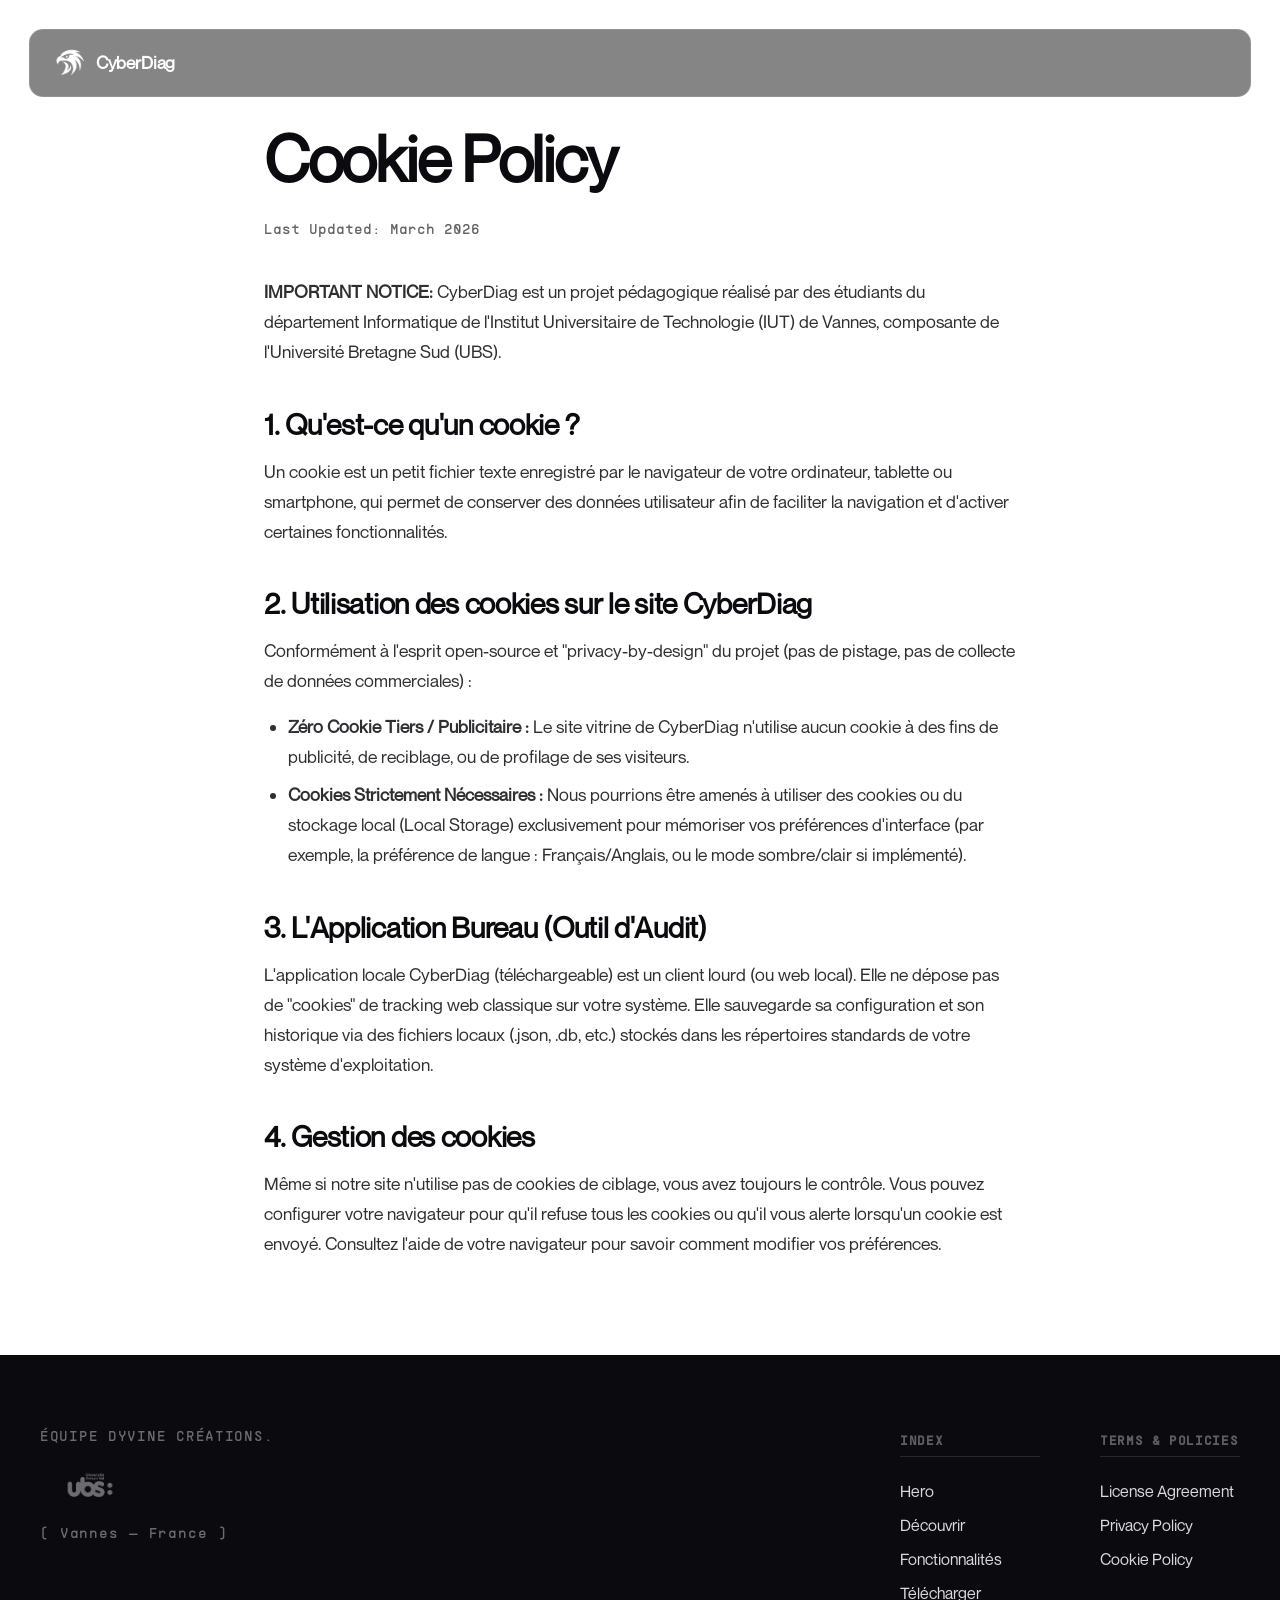
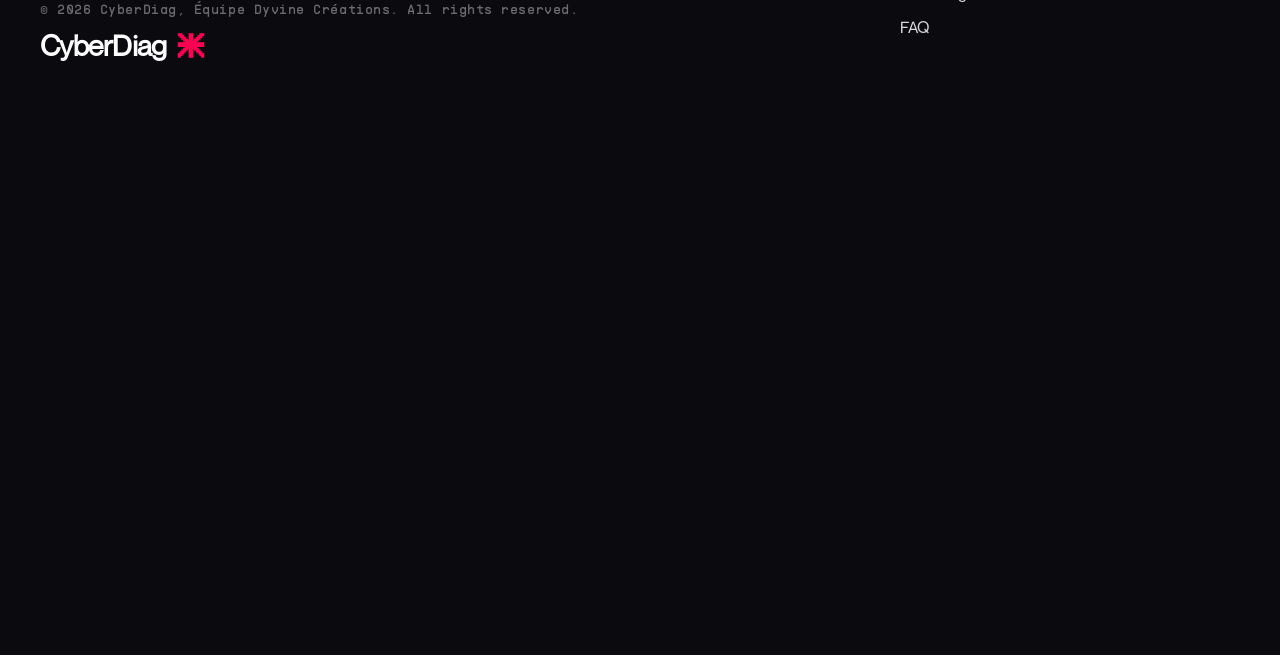
<file: cookies.html>
<!DOCTYPE html>
<html lang="fr">

<head>
    <meta charset="UTF-8">
    <meta name="viewport" content="width=device-width, initial-scale=1.0">
    <title>CyberDiag — Cookie Policy</title>
    <meta name="description" content="Cookie Policy for CyberDiag. CyberDiag is a student project.">
    <script>
        (function () {
            var ua = navigator.userAgent || '';
            var isIOS = /iPhone|iPad|iPod/.test(ua) ||
                (navigator.platform === 'MacIntel' && navigator.maxTouchPoints > 1);

            var unsupported = isIOS;

            if (!unsupported) {
                try {
                    var canvas = document.createElement('canvas');
                    canvas.width = 64;
                    canvas.height = 64;
                    var ctx = canvas.getContext('2d');

                    if (!ctx) {
                        unsupported = true;
                    } else {
                        ctx.textBaseline = 'top';
                        ctx.font = '48px "Segoe UI Symbol", "Apple Symbols", "Noto Sans Symbols 2", sans-serif';

                        var hash = function (glyph) {
                            ctx.clearRect(0, 0, 64, 64);
                            ctx.fillStyle = '#000';
                            ctx.fillText(glyph, 4, 4);
                            var data = ctx.getImageData(0, 0, 64, 64).data;
                            var acc = 2166136261;

                            for (var i = 3; i < data.length; i += 4) {
                                acc ^= data[i];
                                acc = Math.imul(acc, 16777619);
                            }

                            return acc >>> 0;
                        };

                        var target = hash('\uD83D\uDFBC');
                        var tofu = hash('\u0378');
                        unsupported = target === tofu;
                    }
                } catch (e) {
                    unsupported = true;
                }
            }

            if (unsupported) {
                document.documentElement.classList.add('symbol-fallback-active');
            }

            if (isIOS) {
                document.documentElement.classList.add('arrow-fallback-active');
            }
        })();
    </script>
    <link rel="stylesheet" href="styles.css?v=20260403f">
    <script type="module" src="assets/js/symbol-fallback.js?v=20260403f"></script>
    <style>
        .legal-content {
            padding: 120px 24px 80px;
            max-width: 800px;
            margin: 0 auto;
            min-height: calc(100vh - 300px);
        }

        .legal-title {
            font-size: clamp(2.5rem, 5vw, 4rem);
            margin-bottom: 24px;
            font-weight: 700;
            letter-spacing: -0.02em;
        }

        .legal-date {
            color: var(--gray-600);
            margin-bottom: 40px;
            font-family: var(--font-mono);
            font-size: 0.9rem;
        }

        .legal-text h2 {
            font-size: 1.8rem;
            margin: 40px 0 16px;
            font-weight: 600;
            letter-spacing: -0.01em;
        }

        .legal-text p {
            font-size: 1.1rem;
            line-height: 1.7;
            margin-bottom: 16px;
            color: rgba(10, 10, 15, 0.85);
            /* Slightly lighter than --dark */
        }

        .legal-text ul {
            margin-bottom: 16px;
            padding-left: 24px;
        }

        .legal-text li {
            font-size: 1.1rem;
            line-height: 1.7;
            margin-bottom: 8px;
            color: rgba(10, 10, 15, 0.85);
        }
    </style>
</head>

<body>

    <!-- ============ HEADBAR (simplified for legal pages) ============ -->
    <nav id="headbar" style="will-change: auto; transition: none;">
        <a href="index.html" class="headbar-left" style="text-decoration: none;">
            <img src="assets/logo/logo.png" alt="CyberDiag" class="headbar-logo" decoding="async">
            <span class="headbar-name">CyberDiag</span>
        </a>
    </nav>

    <!-- ============ MAIN CONTENT ============ -->
    <main id="site-content">
        <section class="legal-content">
            <h1 class="legal-title">Cookie Policy</h1>
            <p class="legal-date">Last Updated: March 2026</p>

            <div class="legal-text">
                <p><strong>IMPORTANT NOTICE:</strong> CyberDiag est un projet pédagogique réalisé par des étudiants du
                    département Informatique de l'Institut Universitaire de Technologie (IUT) de Vannes, composante de
                    l'Université Bretagne Sud (UBS).</p>

                <h2>1. Qu'est-ce qu'un cookie ?</h2>
                <p>Un cookie est un petit fichier texte enregistré par le navigateur de votre ordinateur, tablette ou
                    smartphone, qui permet de conserver des données utilisateur afin de faciliter la navigation et
                    d'activer certaines fonctionnalités.</p>

                <h2>2. Utilisation des cookies sur le site CyberDiag</h2>
                <p>Conformément à l'esprit open-source et "privacy-by-design" du projet (pas de pistage, pas de collecte
                    de données commerciales) :</p>
                <ul>
                    <li><strong>Zéro Cookie Tiers / Publicitaire :</strong> Le site vitrine de CyberDiag n'utilise aucun
                        cookie à des fins de publicité, de reciblage, ou de profilage de ses visiteurs.</li>
                    <li><strong>Cookies Strictement Nécessaires :</strong> Nous pourrions être amenés à utiliser des
                        cookies ou du stockage local (Local Storage) exclusivement pour mémoriser vos préférences
                        d'interface (par exemple, la préférence de langue : Français/Anglais, ou le mode sombre/clair si
                        implémenté).</li>
                </ul>

                <h2>3. L'Application Bureau (Outil d'Audit)</h2>
                <p>L'application locale CyberDiag (téléchargeable) est un client lourd (ou web local). Elle ne dépose
                    pas de "cookies" de tracking web classique sur votre système. Elle sauvegarde sa configuration et
                    son historique via des fichiers locaux (.json, .db, etc.) stockés dans les répertoires standards de
                    votre système d'exploitation.</p>

                <h2>4. Gestion des cookies</h2>
                <p>Même si notre site n'utilise pas de cookies de ciblage, vous avez toujours le contrôle. Vous pouvez
                    configurer votre navigateur pour qu'il refuse tous les cookies ou qu'il vous alerte lorsqu'un cookie
                    est envoyé. Consultez l'aide de votre navigateur pour savoir comment modifier vos préférences.</p>
            </div>
        </section>

        <!-- ——— FOOTER ——— -->
        <footer id="footer" style="background:#0a0a0f;">
            <div class="footer-frame"
                style="position: relative; overflow: hidden; display: flex; flex-direction: column; padding: 60px 24px; color: var(--white);">
                <div
                    style="max-width: 1200px; margin: 0 auto; width: 100%; display: flex; justify-content: space-between; flex-wrap: wrap; gap: 40px;">

                    <div class="footer-left" style="flex: 1; min-width: 300px;">
                        <div class="footer-top-left" style="margin-bottom: 60px;">
                            <p class="footer-studio"
                                style="font-family: var(--font-mono); font-size: 0.9rem; color: rgba(255, 255, 255, 0.4); margin-bottom: 12px; letter-spacing: 0.05em; text-transform: uppercase;">
                                Équipe Dyvine&nbsp;Créations.</p>
                            <img src="assets/logo/logo ubs.png" alt="UBS" class="footer-ubs"
                                style="height: 32px; filter: brightness(0) invert(1); opacity: 0.4; margin-bottom: 12px;"
                                loading="lazy" decoding="async">
                            <p class="footer-location"
                                style="font-family: var(--font-mono); font-size: 0.9rem; color: rgba(255, 255, 255, 0.4);">
                                ( Vannes — France )</p>
                        </div>
                        <div class="footer-bottom-left">
                            <p class="footer-legal"
                                style="font-size: 0.85rem; color: rgba(255, 255, 255, 0.4); margin-bottom: 8px;">© 2026
                                CyberDiag, Équipe Dyvine Créations. All rights reserved.</p>
                            <p class="footer-wordmark"
                                style="font-family: var(--font); font-size: 1.8rem; font-weight: 600; letter-spacing: -0.02em;">
                                CyberDiag<span class="footer-accent" style="color:#ff0053; margin-left:8px;">🞼</span>
                            </p>
                        </div>
                    </div>

                    <div class="footer-right"
                        style="flex: 1.5; min-width: 300px; display: flex; flex-direction: column; gap: 60px;">
                        <div class="footer-links-row" style="display: flex; flex-wrap: wrap; gap: 60px;">
                            <div class="footer-link-col" style="display: flex; flex-direction: column; gap: 14px;">
                                <p class="footer-col-title"
                                    style="font-family: var(--font-mono); font-size: 0.8rem; color: rgba(255, 255, 255, 0.35); text-transform: uppercase; letter-spacing: 0.05em; margin-bottom: 10px;">
                                    Index</p>
                                <a href="index.html#header" class="footer-link"
                                    style="color: rgba(255, 255, 255, 0.85); font-size: 1rem; transition: color 0.3s; text-decoration: none;">Hero</a>
                                <a href="index.html#discover" class="footer-link"
                                    style="color: rgba(255, 255, 255, 0.85); font-size: 1rem; transition: color 0.3s; text-decoration: none;">Découvrir</a>
                                <a href="index.html#features" class="footer-link"
                                    style="color: rgba(255, 255, 255, 0.85); font-size: 1rem; transition: color 0.3s; text-decoration: none;">Fonctionnalités</a>
                                <a href="cyberdiag_a-v1.2.tar.gz" class="footer-link" download="cyberdiag_a-v1.2.tar.gz"
                                    style="color: rgba(255, 255, 255, 0.85); font-size: 1rem; transition: color 0.3s; text-decoration: none;">Télécharger</a>
                                <a href="index.html#faq" class="footer-link"
                                    style="color: rgba(255, 255, 255, 0.85); font-size: 1rem; transition: color 0.3s; text-decoration: none;">FAQ</a>
                            </div>
                            <div class="footer-link-col" style="display: flex; flex-direction: column; gap: 14px;">
                                <p class="footer-col-title"
                                    style="font-family: var(--font-mono); font-size: 0.8rem; color: rgba(255, 255, 255, 0.35); text-transform: uppercase; letter-spacing: 0.05em; margin-bottom: 10px;">
                                    Terms &amp; Policies</p>
                                <a href="license.html" class="footer-link"
                                    style="color: rgba(255, 255, 255, 0.85); font-size: 1rem; transition: color 0.3s; text-decoration: none;">License
                                    Agreement</a>
                                <a href="privacy.html" class="footer-link"
                                    style="color: rgba(255, 255, 255, 0.85); font-size: 1rem; transition: color 0.3s; text-decoration: none;">Privacy
                                    Policy</a>
                                <a href="cookies.html" class="footer-link"
                                    style="color: rgba(255, 255, 255, 0.85); font-size: 1rem; transition: color 0.3s; text-decoration: none;">Cookie
                                    Policy</a>
                            </div>
                        </div>
                    </div>

                </div>
            </div>
        </footer>
    </main>
</body>

</html>
</file>
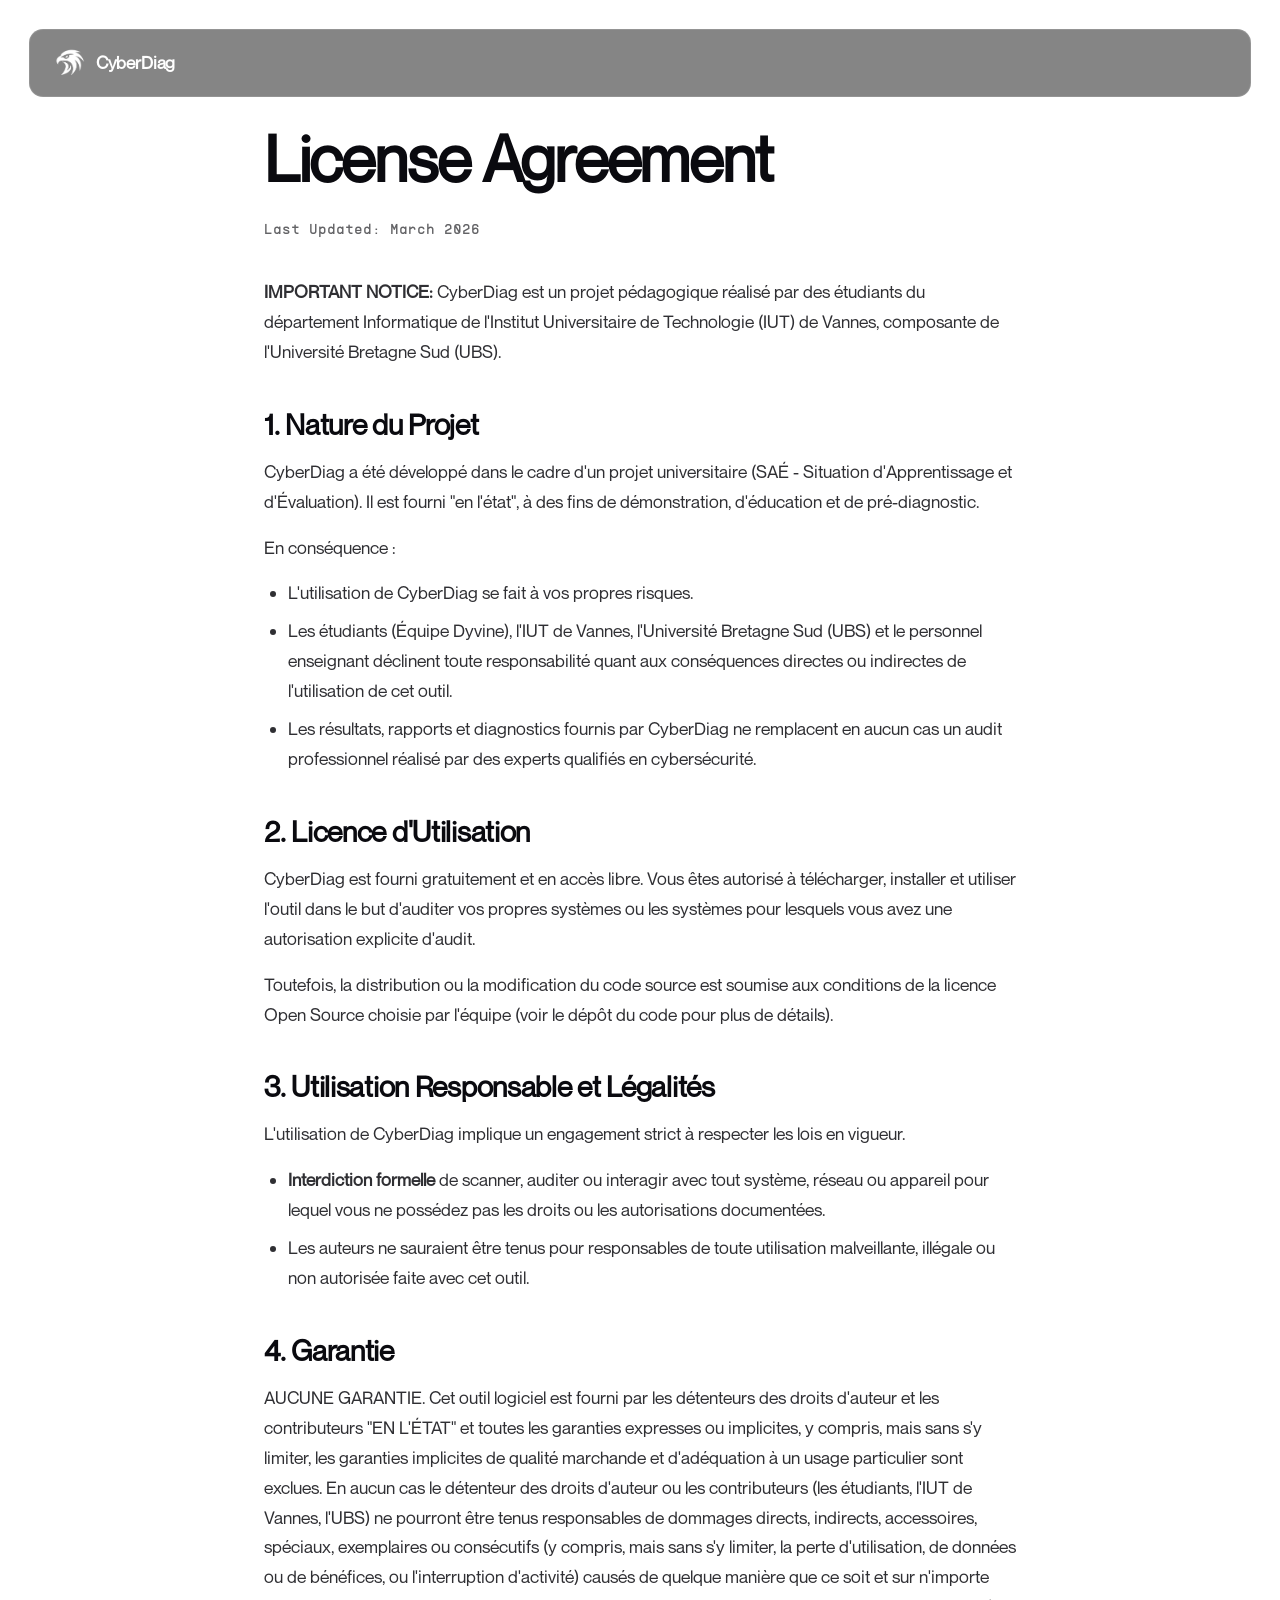
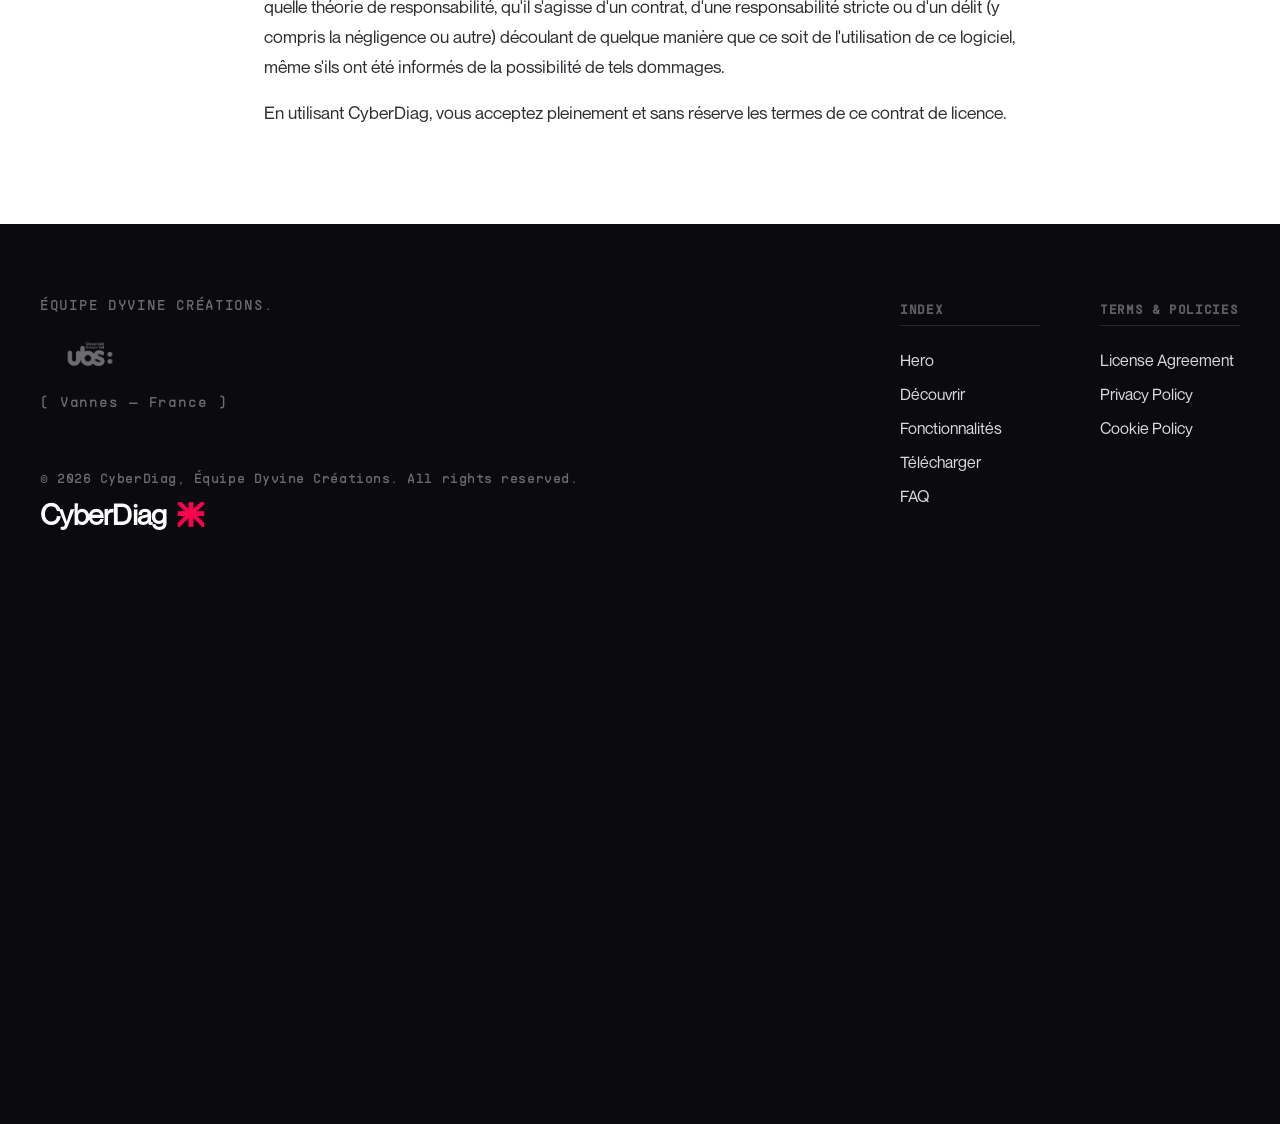
<file: license.html>
<!DOCTYPE html>
<html lang="fr">

<head>
    <meta charset="UTF-8">
    <meta name="viewport" content="width=device-width, initial-scale=1.0">
    <title>CyberDiag — License Agreement</title>
    <meta name="description" content="License Agreement for CyberDiag. CyberDiag is a student project.">
    <script>
        (function () {
            var ua = navigator.userAgent || '';
            var isIOS = /iPhone|iPad|iPod/.test(ua) ||
                (navigator.platform === 'MacIntel' && navigator.maxTouchPoints > 1);

            var unsupported = isIOS;

            if (!unsupported) {
                try {
                    var canvas = document.createElement('canvas');
                    canvas.width = 64;
                    canvas.height = 64;
                    var ctx = canvas.getContext('2d');

                    if (!ctx) {
                        unsupported = true;
                    } else {
                        ctx.textBaseline = 'top';
                        ctx.font = '48px "Segoe UI Symbol", "Apple Symbols", "Noto Sans Symbols 2", sans-serif';

                        var hash = function (glyph) {
                            ctx.clearRect(0, 0, 64, 64);
                            ctx.fillStyle = '#000';
                            ctx.fillText(glyph, 4, 4);
                            var data = ctx.getImageData(0, 0, 64, 64).data;
                            var acc = 2166136261;

                            for (var i = 3; i < data.length; i += 4) {
                                acc ^= data[i];
                                acc = Math.imul(acc, 16777619);
                            }

                            return acc >>> 0;
                        };

                        var target = hash('\uD83D\uDFBC');
                        var tofu = hash('\u0378');
                        unsupported = target === tofu;
                    }
                } catch (e) {
                    unsupported = true;
                }
            }

            if (unsupported) {
                document.documentElement.classList.add('symbol-fallback-active');
            }

            if (isIOS) {
                document.documentElement.classList.add('arrow-fallback-active');
            }
        })();
    </script>
    <link rel="stylesheet" href="styles.css?v=20260403f">
    <script type="module" src="assets/js/symbol-fallback.js?v=20260403f"></script>
    <style>
        .legal-content {
            padding: 120px 24px 80px;
            max-width: 800px;
            margin: 0 auto;
            min-height: calc(100vh - 300px);
        }

        .legal-title {
            font-size: clamp(2.5rem, 5vw, 4rem);
            margin-bottom: 24px;
            font-weight: 700;
            letter-spacing: -0.02em;
        }

        .legal-date {
            color: var(--gray-600);
            margin-bottom: 40px;
            font-family: var(--font-mono);
            font-size: 0.9rem;
        }

        .legal-text h2 {
            font-size: 1.8rem;
            margin: 40px 0 16px;
            font-weight: 600;
            letter-spacing: -0.01em;
        }

        .legal-text p {
            font-size: 1.1rem;
            line-height: 1.7;
            margin-bottom: 16px;
            color: rgba(10, 10, 15, 0.85);
            /* Slightly lighter than --dark */
        }

        .legal-text ul {
            margin-bottom: 16px;
            padding-left: 24px;
        }

        .legal-text li {
            font-size: 1.1rem;
            line-height: 1.7;
            margin-bottom: 8px;
            color: rgba(10, 10, 15, 0.85);
        }
    </style>
</head>

<body>

    <!-- ============ HEADBAR (simplified for legal pages) ============ -->
    <nav id="headbar" style="will-change: auto; transition: none;">
        <a href="index.html" class="headbar-left" style="text-decoration: none;">
            <img src="assets/logo/logo.png" alt="CyberDiag" class="headbar-logo" decoding="async">
            <span class="headbar-name">CyberDiag</span>
        </a>
    </nav>

    <!-- ============ MAIN CONTENT ============ -->
    <main id="site-content">
        <section class="legal-content">
            <h1 class="legal-title">License Agreement</h1>
            <p class="legal-date">Last Updated: March 2026</p>

            <div class="legal-text">
                <p><strong>IMPORTANT NOTICE:</strong> CyberDiag est un projet pédagogique réalisé par des étudiants du
                    département Informatique de l'Institut Universitaire de Technologie (IUT) de Vannes, composante de
                    l'Université Bretagne Sud (UBS).</p>

                <h2>1. Nature du Projet</h2>
                <p>CyberDiag a été développé dans le cadre d'un projet universitaire (SAÉ - Situation d'Apprentissage et
                    d'Évaluation). Il est fourni "en l'état", à des fins de démonstration, d'éducation et de
                    pré-diagnostic.</p>
                <p>En conséquence :</p>
                <ul>
                    <li>L'utilisation de CyberDiag se fait à vos propres risques.</li>
                    <li>Les étudiants (Équipe Dyvine), l'IUT de Vannes, l'Université Bretagne Sud (UBS) et le personnel
                        enseignant déclinent toute responsabilité quant aux conséquences directes ou indirectes de
                        l'utilisation de cet outil.</li>
                    <li>Les résultats, rapports et diagnostics fournis par CyberDiag ne remplacent en aucun cas un audit
                        professionnel réalisé par des experts qualifiés en cybersécurité.</li>
                </ul>

                <h2>2. Licence d'Utilisation</h2>
                <p>CyberDiag est fourni gratuitement et en accès libre. Vous êtes autorisé à télécharger, installer et
                    utiliser l'outil dans le but d'auditer vos propres systèmes ou les systèmes pour lesquels vous avez
                    une autorisation explicite d'audit.</p>
                <p>Toutefois, la distribution ou la modification du code source est soumise aux conditions de la licence
                    Open Source choisie par l'équipe (voir le dépôt du code pour plus de détails).</p>

                <h2>3. Utilisation Responsable et Légalités</h2>
                <p>L'utilisation de CyberDiag implique un engagement strict à respecter les lois en vigueur. </p>
                <ul>
                    <li><strong>Interdiction formelle</strong> de scanner, auditer ou interagir avec tout système,
                        réseau ou appareil pour lequel vous ne possédez pas les droits ou les autorisations documentées.
                    </li>
                    <li>Les auteurs ne sauraient être tenus pour responsables de toute utilisation malveillante,
                        illégale ou non autorisée faite avec cet outil.</li>
                </ul>

                <h2>4. Garantie</h2>
                <p>AUCUNE GARANTIE. Cet outil logiciel est fourni par les détenteurs des droits d'auteur et les
                    contributeurs "EN L'ÉTAT" et toutes les garanties expresses ou implicites, y compris, mais sans s'y
                    limiter, les garanties implicites de qualité marchande et d'adéquation à un usage particulier sont
                    exclues. En aucun cas le détenteur des droits d'auteur ou les contributeurs (les étudiants, l'IUT de
                    Vannes, l'UBS) ne pourront être tenus responsables de dommages directs, indirects, accessoires,
                    spéciaux, exemplaires ou consécutifs (y compris, mais sans s'y limiter, la perte d'utilisation, de
                    données ou de bénéfices, ou l'interruption d'activité) causés de quelque manière que ce soit et sur
                    n'importe quelle théorie de responsabilité, qu'il s'agisse d'un contrat, d'une responsabilité
                    stricte ou d'un délit (y compris la négligence ou autre) découlant de quelque manière que ce soit de
                    l'utilisation de ce logiciel, même s'ils ont été informés de la possibilité de tels dommages.</p>

                <p>En utilisant CyberDiag, vous acceptez pleinement et sans réserve les termes de ce contrat de licence.
                </p>
            </div>
        </section>

        <!-- ——— FOOTER ——— -->
        <footer id="footer" style="background:#0a0a0f;">
            <div class="footer-frame"
                style="position: relative; overflow: hidden; display: flex; flex-direction: column; padding: 60px 24px; color: var(--white);">
                <div
                    style="max-width: 1200px; margin: 0 auto; width: 100%; display: flex; justify-content: space-between; flex-wrap: wrap; gap: 40px;">

                    <div class="footer-left" style="flex: 1; min-width: 300px;">
                        <div class="footer-top-left" style="margin-bottom: 60px;">
                            <p class="footer-studio"
                                style="font-family: var(--font-mono); font-size: 0.9rem; color: rgba(255, 255, 255, 0.4); margin-bottom: 12px; letter-spacing: 0.05em; text-transform: uppercase;">
                                Équipe Dyvine&nbsp;Créations.</p>
                            <img src="assets/logo/logo ubs.png" alt="UBS" class="footer-ubs"
                                style="height: 32px; filter: brightness(0) invert(1); opacity: 0.4; margin-bottom: 12px;"
                                loading="lazy" decoding="async">
                            <p class="footer-location"
                                style="font-family: var(--font-mono); font-size: 0.9rem; color: rgba(255, 255, 255, 0.4);">
                                ( Vannes — France )</p>
                        </div>
                        <div class="footer-bottom-left">
                            <p class="footer-legal"
                                style="font-size: 0.85rem; color: rgba(255, 255, 255, 0.4); margin-bottom: 8px;">© 2026
                                CyberDiag, Équipe Dyvine Créations. All rights reserved.</p>
                            <p class="footer-wordmark"
                                style="font-family: var(--font); font-size: 1.8rem; font-weight: 600; letter-spacing: -0.02em;">
                                CyberDiag<span class="footer-accent" style="color:#ff0053; margin-left:8px;">🞼</span>
                            </p>
                        </div>
                    </div>

                    <div class="footer-right"
                        style="flex: 1.5; min-width: 300px; display: flex; flex-direction: column; gap: 60px;">
                        <div class="footer-links-row" style="display: flex; flex-wrap: wrap; gap: 60px;">
                            <div class="footer-link-col" style="display: flex; flex-direction: column; gap: 14px;">
                                <p class="footer-col-title"
                                    style="font-family: var(--font-mono); font-size: 0.8rem; color: rgba(255, 255, 255, 0.35); text-transform: uppercase; letter-spacing: 0.05em; margin-bottom: 10px;">
                                    Index</p>
                                <a href="index.html#header" class="footer-link"
                                    style="color: rgba(255, 255, 255, 0.85); font-size: 1rem; transition: color 0.3s; text-decoration: none;">Hero</a>
                                <a href="index.html#discover" class="footer-link"
                                    style="color: rgba(255, 255, 255, 0.85); font-size: 1rem; transition: color 0.3s; text-decoration: none;">Découvrir</a>
                                <a href="index.html#features" class="footer-link"
                                    style="color: rgba(255, 255, 255, 0.85); font-size: 1rem; transition: color 0.3s; text-decoration: none;">Fonctionnalités</a>
                                <a href="cyberdiag_a-v1.2.tar.gz" class="footer-link" download="cyberdiag_a-v1.2.tar.gz"
                                    style="color: rgba(255, 255, 255, 0.85); font-size: 1rem; transition: color 0.3s; text-decoration: none;">Télécharger</a>
                                <a href="index.html#faq" class="footer-link"
                                    style="color: rgba(255, 255, 255, 0.85); font-size: 1rem; transition: color 0.3s; text-decoration: none;">FAQ</a>
                            </div>
                            <div class="footer-link-col" style="display: flex; flex-direction: column; gap: 14px;">
                                <p class="footer-col-title"
                                    style="font-family: var(--font-mono); font-size: 0.8rem; color: rgba(255, 255, 255, 0.35); text-transform: uppercase; letter-spacing: 0.05em; margin-bottom: 10px;">
                                    Terms &amp; Policies</p>
                                <a href="license.html" class="footer-link"
                                    style="color: rgba(255, 255, 255, 0.85); font-size: 1rem; transition: color 0.3s; text-decoration: none;">License
                                    Agreement</a>
                                <a href="privacy.html" class="footer-link"
                                    style="color: rgba(255, 255, 255, 0.85); font-size: 1rem; transition: color 0.3s; text-decoration: none;">Privacy
                                    Policy</a>
                                <a href="cookies.html" class="footer-link"
                                    style="color: rgba(255, 255, 255, 0.85); font-size: 1rem; transition: color 0.3s; text-decoration: none;">Cookie
                                    Policy</a>
                            </div>
                        </div>
                    </div>

                </div>
            </div>
        </footer>
    </main>
</body>

</html>
</file>
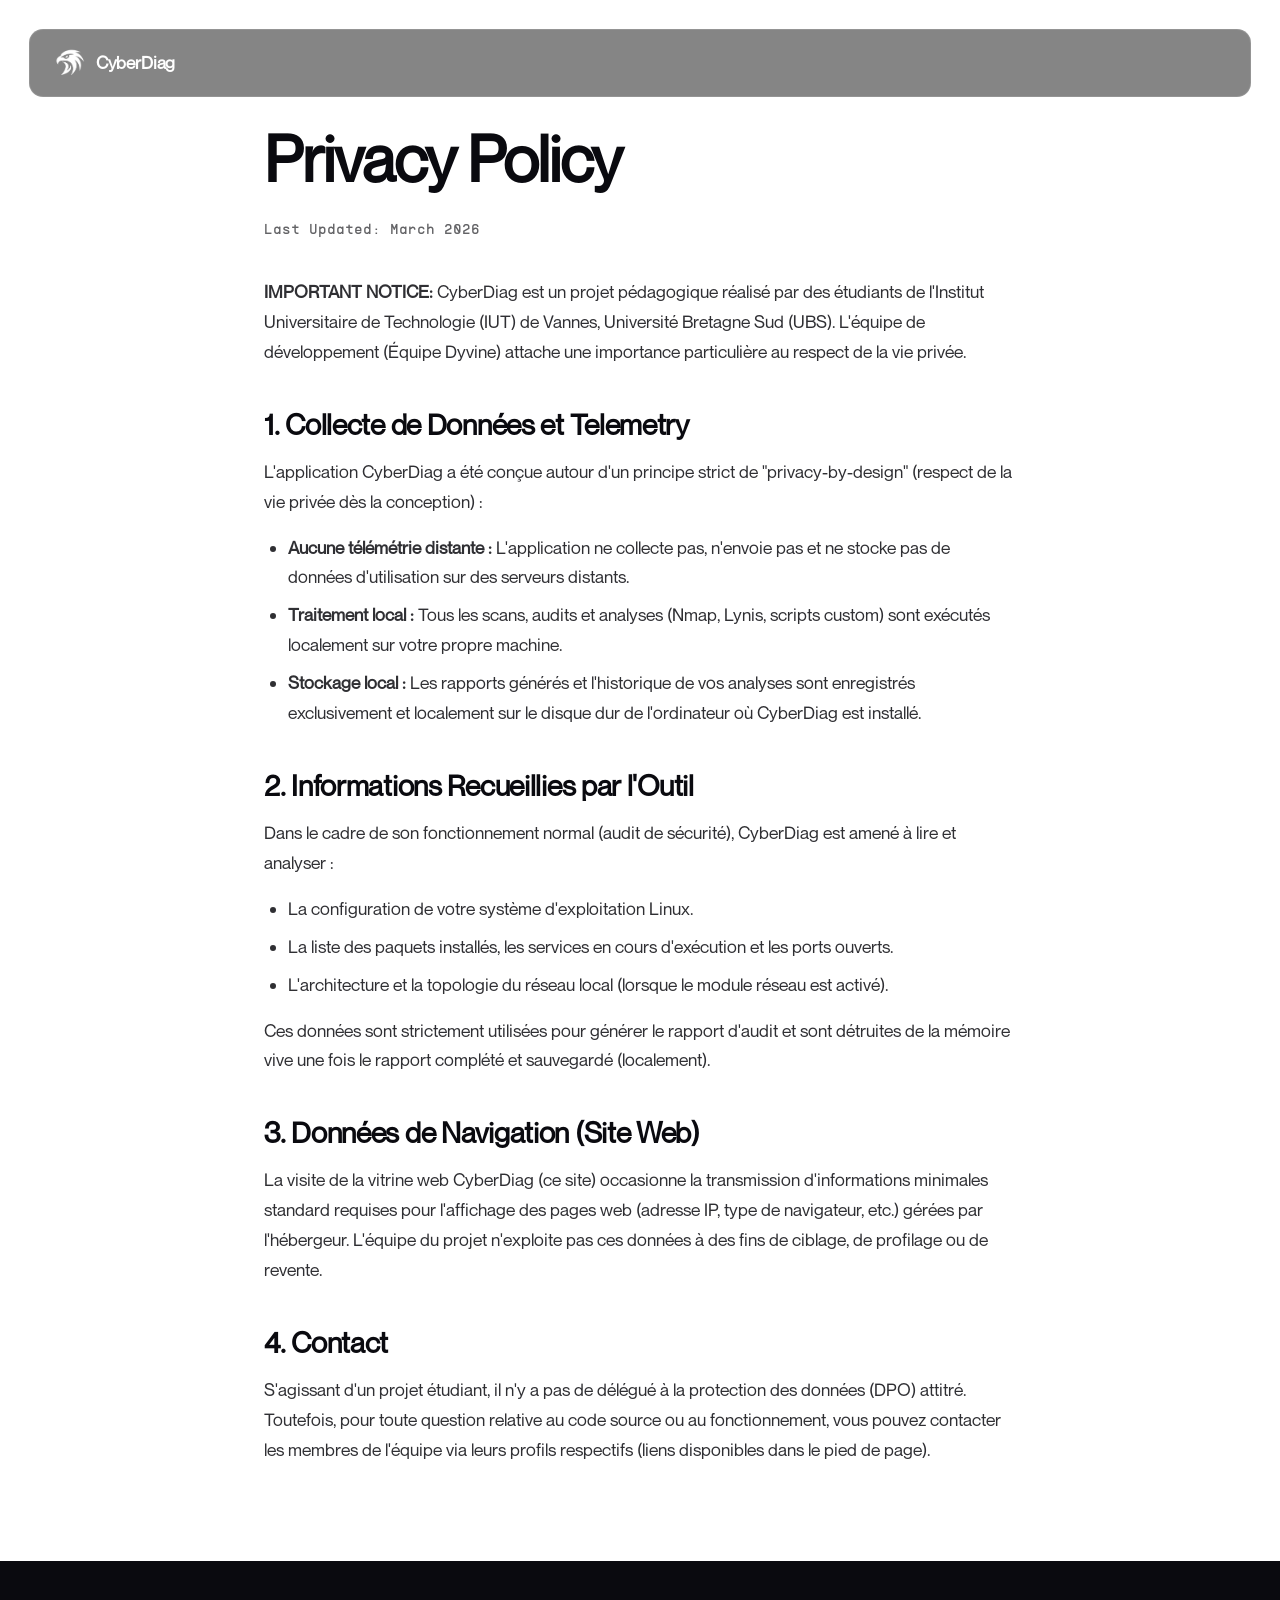
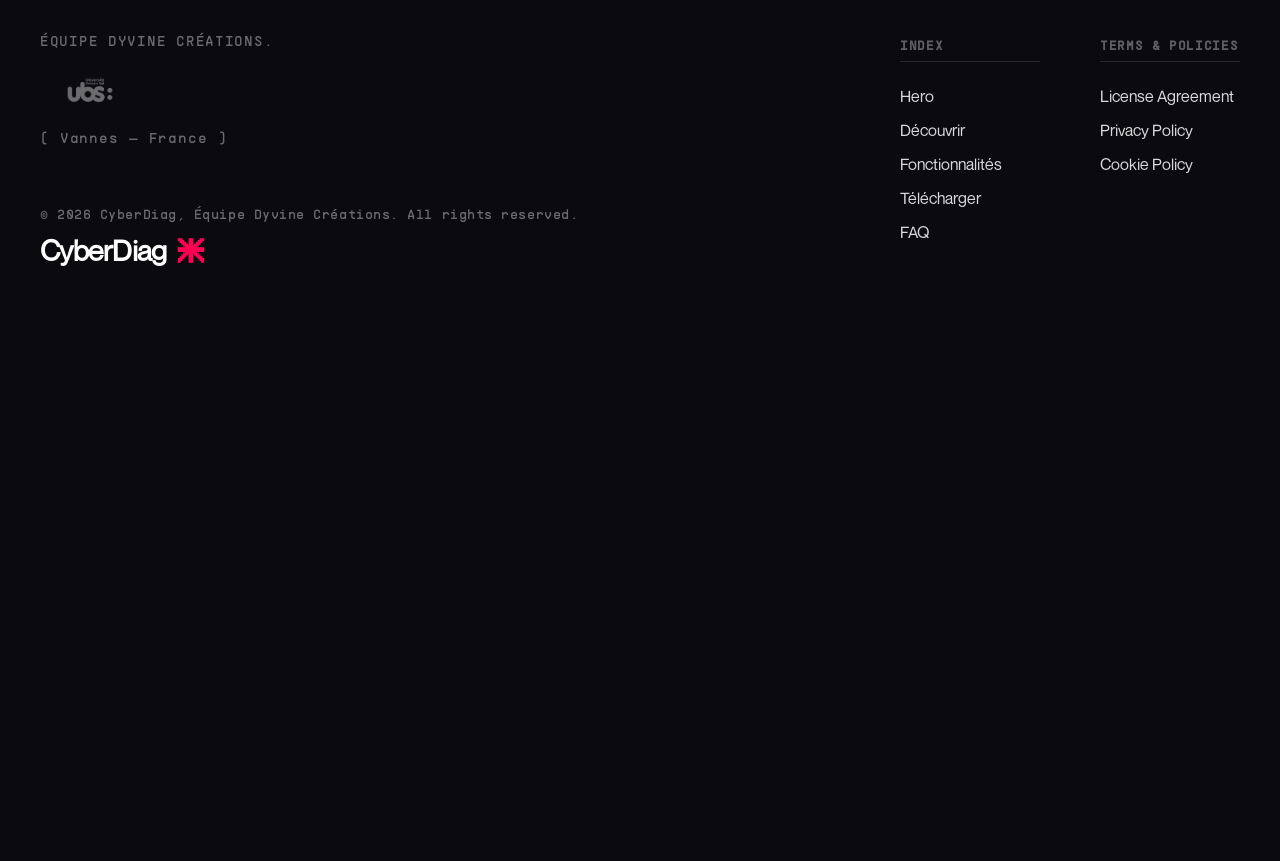
<file: privacy.html>
<!DOCTYPE html>
<html lang="fr">

<head>
    <meta charset="UTF-8">
    <meta name="viewport" content="width=device-width, initial-scale=1.0">
    <title>CyberDiag — Privacy Policy</title>
    <meta name="description" content="Privacy Policy for CyberDiag. CyberDiag is a student project.">
    <script>
        (function () {
            var ua = navigator.userAgent || '';
            var isIOS = /iPhone|iPad|iPod/.test(ua) ||
                (navigator.platform === 'MacIntel' && navigator.maxTouchPoints > 1);

            var unsupported = isIOS;

            if (!unsupported) {
                try {
                    var canvas = document.createElement('canvas');
                    canvas.width = 64;
                    canvas.height = 64;
                    var ctx = canvas.getContext('2d');

                    if (!ctx) {
                        unsupported = true;
                    } else {
                        ctx.textBaseline = 'top';
                        ctx.font = '48px "Segoe UI Symbol", "Apple Symbols", "Noto Sans Symbols 2", sans-serif';

                        var hash = function (glyph) {
                            ctx.clearRect(0, 0, 64, 64);
                            ctx.fillStyle = '#000';
                            ctx.fillText(glyph, 4, 4);
                            var data = ctx.getImageData(0, 0, 64, 64).data;
                            var acc = 2166136261;

                            for (var i = 3; i < data.length; i += 4) {
                                acc ^= data[i];
                                acc = Math.imul(acc, 16777619);
                            }

                            return acc >>> 0;
                        };

                        var target = hash('\uD83D\uDFBC');
                        var tofu = hash('\u0378');
                        unsupported = target === tofu;
                    }
                } catch (e) {
                    unsupported = true;
                }
            }

            if (unsupported) {
                document.documentElement.classList.add('symbol-fallback-active');
            }

            if (isIOS) {
                document.documentElement.classList.add('arrow-fallback-active');
            }
        })();
    </script>
    <link rel="stylesheet" href="styles.css?v=20260403f">
    <script type="module" src="assets/js/symbol-fallback.js?v=20260403f"></script>
    <style>
        .legal-content {
            padding: 120px 24px 80px;
            max-width: 800px;
            margin: 0 auto;
            min-height: calc(100vh - 300px);
        }

        .legal-title {
            font-size: clamp(2.5rem, 5vw, 4rem);
            margin-bottom: 24px;
            font-weight: 700;
            letter-spacing: -0.02em;
        }

        .legal-date {
            color: var(--gray-600);
            margin-bottom: 40px;
            font-family: var(--font-mono);
            font-size: 0.9rem;
        }

        .legal-text h2 {
            font-size: 1.8rem;
            margin: 40px 0 16px;
            font-weight: 600;
            letter-spacing: -0.01em;
        }

        .legal-text p {
            font-size: 1.1rem;
            line-height: 1.7;
            margin-bottom: 16px;
            color: rgba(10, 10, 15, 0.85);
        }

        .legal-text ul {
            margin-bottom: 16px;
            padding-left: 24px;
        }

        .legal-text li {
            font-size: 1.1rem;
            line-height: 1.7;
            margin-bottom: 8px;
            color: rgba(10, 10, 15, 0.85);
        }
    </style>
</head>

<body>
    <!-- ============ HEADBAR ============ -->
    <nav id="headbar" style="will-change: auto; transition: none;">
        <a href="index.html" class="headbar-left" style="text-decoration: none;">
            <img src="assets/logo/logo.png" alt="CyberDiag" class="headbar-logo" decoding="async">
            <span class="headbar-name">CyberDiag</span>
        </a>
    </nav>

    <!-- ============ MAIN CONTENT ============ -->
    <main id="site-content">
        <section class="legal-content">
            <h1 class="legal-title">Privacy Policy</h1>
            <p class="legal-date">Last Updated: March 2026</p>

            <div class="legal-text">
                <p><strong>IMPORTANT NOTICE:</strong> CyberDiag est un projet pédagogique réalisé par des étudiants de
                    l'Institut Universitaire de Technologie (IUT) de Vannes, Université Bretagne Sud (UBS). L'équipe de
                    développement (Équipe Dyvine) attache une importance particulière au respect de la vie privée.</p>

                <h2>1. Collecte de Données et Telemetry</h2>
                <p>L'application CyberDiag a été conçue autour d'un principe strict de "privacy-by-design" (respect de
                    la vie privée dès la conception) :</p>
                <ul>
                    <li><strong>Aucune télémétrie distante :</strong> L'application ne collecte pas, n'envoie pas et ne
                        stocke pas de données d'utilisation sur des serveurs distants.</li>
                    <li><strong>Traitement local :</strong> Tous les scans, audits et analyses (Nmap, Lynis, scripts
                        custom) sont exécutés localement sur votre propre machine.</li>
                    <li><strong>Stockage local :</strong> Les rapports générés et l'historique de vos analyses sont
                        enregistrés exclusivement et localement sur le disque dur de l'ordinateur où CyberDiag est
                        installé.</li>
                </ul>

                <h2>2. Informations Recueillies par l'Outil</h2>
                <p>Dans le cadre de son fonctionnement normal (audit de sécurité), CyberDiag est amené à lire et
                    analyser :</p>
                <ul>
                    <li>La configuration de votre système d'exploitation Linux.</li>
                    <li>La liste des paquets installés, les services en cours d'exécution et les ports ouverts.</li>
                    <li>L'architecture et la topologie du réseau local (lorsque le module réseau est activé).</li>
                </ul>
                <p>Ces données sont strictement utilisées pour générer le rapport d'audit et sont détruites de la
                    mémoire vive une fois le rapport complété et sauvegardé (localement).</p>

                <h2>3. Données de Navigation (Site Web)</h2>
                <p>La visite de la vitrine web CyberDiag (ce site) occasionne la transmission d'informations minimales
                    standard requises pour l'affichage des pages web (adresse IP, type de navigateur, etc.) gérées par
                    l'hébergeur. L'équipe du projet n'exploite pas ces données à des fins de ciblage, de profilage ou de
                    revente.</p>

                <h2>4. Contact</h2>
                <p>S'agissant d'un projet étudiant, il n'y a pas de délégué à la protection des données (DPO) attitré.
                    Toutefois, pour toute question relative au code source ou au fonctionnement, vous pouvez contacter
                    les membres de l'équipe via leurs profils respectifs (liens disponibles dans le pied de page).</p>
            </div>
        </section>

        <!-- ——— FOOTER ——— -->
        <footer id="footer" style="background:#0a0a0f;">
            <div class="footer-frame"
                style="position: relative; overflow: hidden; display: flex; flex-direction: column; padding: 60px 24px; color: var(--white);">
                <div
                    style="max-width: 1200px; margin: 0 auto; width: 100%; display: flex; justify-content: space-between; flex-wrap: wrap; gap: 40px;">

                    <div class="footer-left" style="flex: 1; min-width: 300px;">
                        <div class="footer-top-left" style="margin-bottom: 60px;">
                            <p class="footer-studio"
                                style="font-family: var(--font-mono); font-size: 0.9rem; color: rgba(255, 255, 255, 0.4); margin-bottom: 12px; letter-spacing: 0.05em; text-transform: uppercase;">
                                Équipe Dyvine&nbsp;Créations.</p>
                            <img src="assets/logo/logo ubs.png" alt="UBS" class="footer-ubs"
                                style="height: 32px; filter: brightness(0) invert(1); opacity: 0.4; margin-bottom: 12px;"
                                loading="lazy" decoding="async">
                            <p class="footer-location"
                                style="font-family: var(--font-mono); font-size: 0.9rem; color: rgba(255, 255, 255, 0.4);">
                                ( Vannes — France )</p>
                        </div>
                        <div class="footer-bottom-left">
                            <p class="footer-legal"
                                style="font-size: 0.85rem; color: rgba(255, 255, 255, 0.4); margin-bottom: 8px;">© 2026
                                CyberDiag, Équipe Dyvine Créations. All rights reserved.</p>
                            <p class="footer-wordmark"
                                style="font-family: var(--font); font-size: 1.8rem; font-weight: 600; letter-spacing: -0.02em;">
                                CyberDiag<span class="footer-accent" style="color:#ff0053; margin-left:8px;">🞼</span>
                            </p>
                        </div>
                    </div>

                    <div class="footer-right"
                        style="flex: 1.5; min-width: 300px; display: flex; flex-direction: column; gap: 60px;">
                        <div class="footer-links-row" style="display: flex; flex-wrap: wrap; gap: 60px;">
                            <div class="footer-link-col" style="display: flex; flex-direction: column; gap: 14px;">
                                <p class="footer-col-title"
                                    style="font-family: var(--font-mono); font-size: 0.8rem; color: rgba(255, 255, 255, 0.35); text-transform: uppercase; letter-spacing: 0.05em; margin-bottom: 10px;">
                                    Index</p>
                                <a href="index.html#header" class="footer-link"
                                    style="color: rgba(255, 255, 255, 0.85); font-size: 1rem; transition: color 0.3s; text-decoration: none;">Hero</a>
                                <a href="index.html#discover" class="footer-link"
                                    style="color: rgba(255, 255, 255, 0.85); font-size: 1rem; transition: color 0.3s; text-decoration: none;">Découvrir</a>
                                <a href="index.html#features" class="footer-link"
                                    style="color: rgba(255, 255, 255, 0.85); font-size: 1rem; transition: color 0.3s; text-decoration: none;">Fonctionnalités</a>
                                <a href="cyberdiag_a-v1.2.tar.gz" class="footer-link" download="cyberdiag_a-v1.2.tar.gz"
                                    style="color: rgba(255, 255, 255, 0.85); font-size: 1rem; transition: color 0.3s; text-decoration: none;">Télécharger</a>
                                <a href="index.html#faq" class="footer-link"
                                    style="color: rgba(255, 255, 255, 0.85); font-size: 1rem; transition: color 0.3s; text-decoration: none;">FAQ</a>
                            </div>
                            <div class="footer-link-col" style="display: flex; flex-direction: column; gap: 14px;">
                                <p class="footer-col-title"
                                    style="font-family: var(--font-mono); font-size: 0.8rem; color: rgba(255, 255, 255, 0.35); text-transform: uppercase; letter-spacing: 0.05em; margin-bottom: 10px;">
                                    Terms &amp; Policies</p>
                                <a href="license.html" class="footer-link"
                                    style="color: rgba(255, 255, 255, 0.85); font-size: 1rem; transition: color 0.3s; text-decoration: none;">License
                                    Agreement</a>
                                <a href="privacy.html" class="footer-link"
                                    style="color: rgba(255, 255, 255, 0.85); font-size: 1rem; transition: color 0.3s; text-decoration: none;">Privacy
                                    Policy</a>
                                <a href="cookies.html" class="footer-link"
                                    style="color: rgba(255, 255, 255, 0.85); font-size: 1rem; transition: color 0.3s; text-decoration: none;">Cookie
                                    Policy</a>
                            </div>
                        </div>
                    </div>

                </div>
            </div>
        </footer>
    </main>
</body>

</html>
</file>
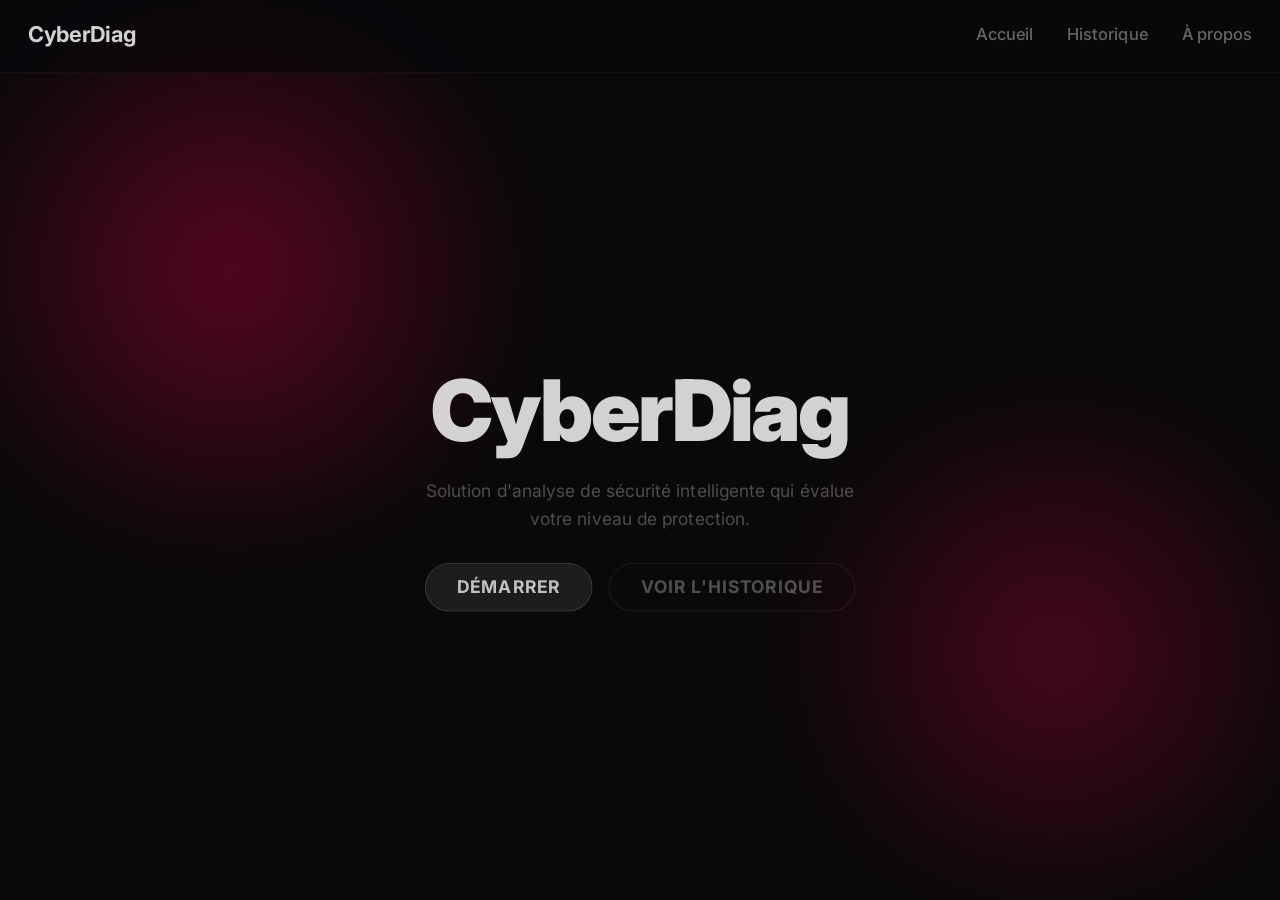
<file: assets/video/animation.html>
<!DOCTYPE html>
<html lang="fr">
<head>
<meta charset="UTF-8">
<meta name="viewport" content="width=device-width, initial-scale=1.0">
<title>CyberDiag</title>
<link href="https://fonts.googleapis.com/css2?family=Inter:wght@400;500;600;700;800;900&display=swap" rel="stylesheet">
<style>
*, *::before, *::after { margin: 0; padding: 0; box-sizing: border-box; }
html { width: 100%; height: 100%; }

body {
  width: 100%; height: 100%;
  margin: 0; overflow: hidden;
  background: #060607;
  font-family: 'Inter', sans-serif;
}

/* ─── STAGE ─── */
#stage {
  width: 100%; height: 100%;
  position: relative; overflow: hidden;
  border-radius: 0;
  background: #09090b;
  border: none;
  box-shadow: none;
  font-size: clamp(14px, 4vmin, 24px);
}

/* ─── BLOBS (z=0, always behind) ─── */
.global-blobs { position: absolute; inset: 0; z-index: 0; pointer-events: none; }
.blob { position: absolute; border-radius: 50%; }
.blob-pink {
  width: 60%; height: 60%;
  background: radial-gradient(circle, #ff0053, transparent 65%);
  filter: blur(40px); opacity: 0.32;
  top: 0; left: -12%;
  animation: dp 16s ease-in-out infinite alternate;
}
.blob-teal {
  width: 55%; height: 55%;
  background: radial-gradient(circle, #ff0053, transparent 65%);
  filter: blur(40px); opacity: 0.26;
  bottom: 0; right: -10%;
  animation: dt 19s ease-in-out infinite alternate;
}
@keyframes dp { to { transform: translate(10%, 14%); } }
@keyframes dt { to { transform: translate(-10%, -12%); } }

/* ─── FLASH / OVERLAY ─── */
#flash   { position:absolute; inset:0; background:#fff; opacity:0; z-index:500; pointer-events:none; }
#overlay { position:absolute; inset:0; background:#000; opacity:0; z-index:490; pointer-events:none; }

/* ─── CURSOR (transformOrigin = top-left = tip) ─── */
#cursor {
  position: absolute; width: 1.4em; height: 1.4em;
  pointer-events: none; z-index: 400; opacity: 0;
  transform-origin: 0 0;   /* tip stays fixed during scale */
  filter: drop-shadow(0 2px 6px rgba(0,0,0,0.8));
}

/* ════════════════════════════
   SCREENS  (each is full-stage)
════════════════════════════ */
.screen {
  position: absolute; inset: 0; z-index: 10;
  opacity: 0;
  display: flex; flex-direction: column;
  -webkit-font-smoothing: antialiased;
}

/* — shared navbar — */
.navbar {
  flex-shrink: 0; height: 3.2em;
  display: flex; align-items: center;
  padding: 0 1.4em; justify-content: space-between;
  border-bottom: 1px solid rgba(255,255,255,0.055);
  background: rgba(9,9,11,0.65);
}
.nav-logo { font-weight: 700; font-size: 0.9em; color: rgba(255,255,255,0.82); letter-spacing:-0.01em; }
.nav-links { display:flex; gap:1.4em; }
.nav-link  { font-size:0.68em; color:rgba(255,255,255,0.38); font-weight:500; }

/* ── HOME ── */
.home-body {
  flex:1; display:flex; flex-direction:column;
  align-items:center; justify-content:center;
}
.home-logo { font-size:3.5em; font-weight:900; color:rgba(255,255,255,0.82); letter-spacing:-0.03em; line-height:1; margin-bottom:0.3em; }
.home-sub  { font-size:0.72em; color:rgba(255,255,255,0.28); text-align:center; max-width:28em; line-height:1.55; margin-bottom:1.6em; padding:0 1em; }
.home-btns { display:flex; gap:0.65em; }
.btn-pill  { font-size:0.72em; font-weight:700; letter-spacing:0.06em; text-transform:uppercase; padding:0.72em 1.8em; border-radius:999px; cursor:default; position:relative; overflow:hidden; }
.btn-solid   { background:rgba(255,255,255,0.11); border:1px solid rgba(255,255,255,0.16); color:#fff; }
.btn-outline { background:transparent; border:1px solid rgba(255,255,255,0.1); color:rgba(255,255,255,0.38); }
.btn-hl { position:absolute; inset:0; background:rgba(255,255,255,0.22); border-radius:999px; opacity:0; pointer-events:none; }

/* ── NIVEAU ── */
.niveau-body { flex:1; display:flex; flex-direction:column; align-items:center; justify-content:center; padding:0 0.9em; }
.niveau-title { font-size:1.9em; font-weight:900; color:rgba(255,255,255,0.82); letter-spacing:-0.03em; margin-bottom:1em; }
.cards-row { display:flex; gap:0.5em; width:100%; }
.mode-card {
  flex:1; border-radius:10px; border:1px solid rgba(255,255,255,0.08);
  padding:0.85em 0.7em; display:flex; flex-direction:column;
  background:rgba(255,255,255,0.025); position:relative; overflow:hidden;
}
.mode-card.standard { border-color:rgba(255,255,255,0.18); background:linear-gradient(155deg,rgba(255,0,83,0.2) 0%,rgba(255,0,83,0.1) 100%); }
.card-title { font-size:0.78em; font-weight:700; color:#fff; margin-bottom:0.4em; }
.card-rec   { font-size:0.45em; font-weight:700; letter-spacing:0.12em; text-transform:uppercase; border:1px solid rgba(255,255,255,0.2); border-radius:999px; padding:0.2em 0.6em; color:rgba(255,255,255,0.6); display:inline-block; margin-bottom:0.5em; width:fit-content; }
.card-feat  { font-size:0.52em; color:rgba(255,255,255,0.42); display:flex; gap:0.3em; margin-bottom:0.26em; line-height:1.3; }
.card-feat::before { content:'✓'; color:rgba(255,255,255,0.45); flex-shrink:0; }
.card-duration { font-size:0.47em; color:rgba(255,255,255,0.25); margin-top:auto; padding-top:0.55em; }
.card-btn { width:100%; text-align:center; font-size:0.58em; font-weight:700; letter-spacing:0.07em; text-transform:uppercase; padding:0.6em 0; border-radius:999px; border:1px solid rgba(255,255,255,0.1); color:rgba(255,255,255,0.45); background:rgba(255,255,255,0.04); margin-top:0.75em; position:relative; overflow:hidden; }
.mode-card.standard .card-btn { background:rgba(255,255,255,0.1); border-color:rgba(255,255,255,0.22); color:rgba(255,255,255,0.85); }
.card-btn-hl { position:absolute; inset:0; background:rgba(255,255,255,0.22); opacity:0; }

/* ── LOADING ── */
.loading-body { flex:1; display:flex; flex-direction:column; align-items:center; justify-content:center; gap:0.55em; }
.load-ring { width:2.6em; height:2.6em; border:1.5px solid rgba(255,255,255,0.08); border-top-color:rgba(255,255,255,0.75); border-radius:50%; }
@keyframes spin { to { transform:rotate(360deg); } }
.load-ring.go { animation:spin 0.75s linear infinite; }
.load-pct    { font-size:2.4em; font-weight:800; color:#fff; line-height:1; font-variant-numeric:tabular-nums; }
.load-label  { font-size:0.54em; font-weight:500; color:rgba(255,255,255,0.28); letter-spacing:0.14em; text-transform:uppercase; }
.progress-track { width:50%; height:1.5px; background:rgba(255,255,255,0.07); border-radius:2px; overflow:hidden; }
.progress-fill  { height:100%; width:0; background:rgba(255,255,255,0.65); }
.load-status { font-size:0.5em; color:rgba(255,255,255,0.2); letter-spacing:0.08em; min-height:1.2em; }

/* ── RESULTS ── */
.res-scroll { flex:1; overflow:hidden; position:relative; }
.res-inner  { padding:0.9em 1.1em 2em; display:flex; flex-direction:column; gap:0.65em; will-change:transform; }

.res-page-title { font-size:1.2em; font-weight:800; color:#fff; text-align:center; }
.res-page-date  { font-size:0.52em; color:rgba(255,255,255,0.28); text-align:center; margin-top:0.1em; }

.score-card { background:rgba(255,255,255,0.03); border:1px solid rgba(255,255,255,0.07); border-radius:10px; padding:0.9em 1.1em; display:flex; align-items:center; gap:1.1em; }
.score-ring-wrap { position:relative; flex-shrink:0; width:3.5em; height:3.5em; }
.score-ring-wrap svg { transform:rotate(-90deg); }
.score-val { position:absolute; inset:0; display:flex; flex-direction:column; align-items:center; justify-content:center; font-size:1.05em; font-weight:800; color:#fff; line-height:1; }
.score-val span { font-size:0.42em; color:rgba(255,255,255,0.38); font-weight:400; }
.score-grade { font-size:1.0em; font-weight:700; color:#fff; margin-bottom:0.2em; }
.score-desc  { font-size:0.57em; color:rgba(255,255,255,0.38); line-height:1.45; }

.stats-row { display:grid; grid-template-columns:repeat(4,1fr); gap:0.45em; }
.stat-chip { background:rgba(255,255,255,0.025); border:1px solid rgba(255,255,255,0.065); border-radius:8px; padding:0.5em 0.3em; text-align:center; }
.s-num { font-size:1.3em; font-weight:700; color:#fff; }
.s-lbl { font-size:0.44em; letter-spacing:0.1em; text-transform:uppercase; color:rgba(255,255,255,0.28); margin-top:0.15em; }

/* Device rows */
.device-wrap { display:flex; flex-direction:column; }
.device-item {
  background:rgba(255,255,255,0.02); border:1px solid rgba(255,255,255,0.07);
  border-left:2.5px solid #d4a017; border-radius:8px;
  padding:0.65em 0.85em; display:flex; align-items:center; gap:0.5em;
}
.device-item.open { border-radius:8px 8px 0 0; border-bottom-color:transparent; }
.device-arrow { font-size:0.6em; color:rgba(255,255,255,0.4); cursor:default; flex-shrink:0; display:inline-block; transform-origin:center; }
.device-body  { flex:1; min-width:0; }
.device-name  { font-size:0.65em; font-weight:600; color:#fff; white-space:nowrap; overflow:hidden; text-overflow:ellipsis; }
.device-meta  { font-size:0.5em; color:rgba(255,255,255,0.28); margin-top:0.15em; }
.d-badge { font-size:0.46em; font-weight:700; letter-spacing:0.08em; text-transform:uppercase; background:rgba(212,160,23,0.14); color:#d4a017; border-radius:3px; padding:0.2em 0.55em; flex-shrink:0; }

/* Expanded detail */
.device-detail {
  background:rgba(255,255,255,0.015);
  border:1px solid rgba(255,255,255,0.07);
  border-left:2.5px solid #d4a017;
  border-top:none; border-radius:0 0 8px 8px;
  overflow:hidden; height:0; opacity:0;
}
.detail-cols {
  display:flex;
  padding:0.75em 0.8em;
  gap:0.6em;
}
.detail-col { flex:1; min-width:0; display:flex; flex-direction:column; gap:0.38em; }
.detail-col-title { font-size:0.5em; font-weight:700; letter-spacing:0.14em; text-transform:uppercase; color:rgba(255,255,255,0.28); padding-bottom:0.4em; border-bottom:1px solid rgba(255,255,255,0.06); margin-bottom:0.2em; }

/* Ports */
.port-row  { display:flex; align-items:center; gap:0.5em; padding:0.18em 0; }
.port-num  { font-size:0.65em; font-weight:700; color:#fff; width:2.5em; font-variant-numeric:tabular-nums; flex-shrink:0; }
.port-name { font-size:0.6em; color:rgba(255,255,255,0.45); flex:1; }
.port-dot  { width:5px; height:5px; border-radius:50%; flex-shrink:0; }
.port-dot.ok   { background:#22c55e; box-shadow:0 0 5px rgba(34,197,94,0.4); }
.port-dot.warn { background:#d4a017; box-shadow:0 0 5px rgba(212,160,23,0.4); }

/* Failles */
.faille-row  { display:flex; align-items:flex-start; gap:0.45em; padding:0.22em 0; border-bottom:1px solid rgba(255,255,255,0.04); }
.faille-row:last-child { border-bottom:none; }
.faille-dot  { width:5px; height:5px; border-radius:50%; flex-shrink:0; margin-top:0.3em; }
.faille-dot.high { background:#ef4444; box-shadow:0 0 5px rgba(239,68,68,0.4); }
.faille-dot.med  { background:#d4a017; }
.faille-body { flex:1; }
.faille-name { font-size:0.6em; font-weight:600; color:#fff; }
.faille-desc { font-size:0.5em; color:rgba(255,255,255,0.28); margin-top:0.1em; }
.faille-badge { font-size:0.44em; font-weight:700; letter-spacing:0.08em; text-transform:uppercase; padding:0.15em 0.5em; border-radius:3px; margin-top:0.22em; display:inline-block; }
.faille-badge.high { background:rgba(239,68,68,0.14); color:#ef4444; }
.faille-badge.med  { background:rgba(212,160,23,0.14); color:#d4a017; }
</style>
</head>
<body>

<div id="stage">
  <div class="global-blobs">
    <div class="blob blob-pink"></div>
    <div class="blob blob-teal"></div>
  </div>
  <div id="flash"></div>
  <div id="overlay"></div>

  <!-- ══ HOME ══ -->
  <div class="screen" id="screen-home">
    <div class="navbar">
      <div class="nav-logo">CyberDiag</div>
      <div class="nav-links"><div class="nav-link">Accueil</div><div class="nav-link">Historique</div><div class="nav-link">À propos</div></div>
    </div>
    <div class="home-body">
      <div class="home-logo">CyberDiag</div>
      <div class="home-sub">Solution d'analyse de sécurité intelligente qui évalue votre niveau de protection.</div>
      <div class="home-btns" id="home-btns">
        <div class="btn-pill btn-solid" id="btn-demarrer">Démarrer<div class="btn-hl" id="hl-demarrer"></div></div>
        <div class="btn-pill btn-outline">Voir l'historique</div>
      </div>
    </div>
  </div>

  <!-- ══ NIVEAU ══ -->
  <div class="screen" id="screen-niveau">
    <div class="navbar">
      <div class="nav-logo">CyberDiag</div>
      <div class="nav-links"><div class="nav-link">Accueil</div><div class="nav-link">Historique</div><div class="nav-link">À propos</div></div>
    </div>
    <div class="niveau-body">
      <div class="niveau-title">Niveau d'analyse</div>
      <div class="cards-row">
        <div class="mode-card" id="card-basique">
          <div class="card-title">Analyse Basique</div>
          <div class="card-feat">Machine locale</div>
          <div class="card-feat">100 ports</div>
          <div class="card-feat">Services actifs</div>
          <div class="card-duration">⏱ ~2–5 min</div>
          <div class="card-btn">Choisir</div>
        </div>
        <div class="mode-card standard" id="card-standard">
          <div class="card-title">Analyse Standard</div>
          <div class="card-rec">Recommandé</div>
          <div class="card-feat">Réseau local /24</div>
          <div class="card-feat">1000 ports</div>
          <div class="card-feat">Vulnérabilités connues</div>
          <div class="card-duration">⏱ ~10–20 min</div>
          <div class="card-btn" id="btn-standard">Choisir<div class="card-btn-hl" id="hl-standard"></div></div>
        </div>
        <div class="mode-card" id="card-appro">
          <div class="card-title">Analyse Approfondie</div>
          <div class="card-feat">Réseau /24 complet</div>
          <div class="card-feat">65 535 ports</div>
          <div class="card-feat">Pentest automatisé</div>
          <div class="card-duration">⏱ ~30–60 min</div>
          <div class="card-btn">Choisir</div>
        </div>
      </div>
    </div>
  </div>

  <!-- ══ LOADING ══ -->
  <div class="screen" id="screen-loading">
    <div class="navbar">
      <div class="nav-logo">CyberDiag</div>
      <div class="nav-links"><div class="nav-link">Accueil</div><div class="nav-link">Historique</div><div class="nav-link">À propos</div></div>
    </div>
    <div class="loading-body">
      <div class="load-ring" id="load-ring"></div>
      <div class="load-pct" id="load-pct">0%</div>
      <div class="load-label">Analyse en cours</div>
      <div class="progress-track"><div class="progress-fill" id="prog-fill"></div></div>
      <div class="load-status" id="load-status">Initialisation...</div>
    </div>
  </div>

  <!-- ══ RESULTS ══ -->
  <div class="screen" id="screen-results">
    <div class="navbar">
      <div class="nav-logo">CyberDiag</div>
      <div class="nav-links"><div class="nav-link">Accueil</div><div class="nav-link">Historique</div><div class="nav-link">À propos</div></div>
    </div>
    <div class="res-scroll">
      <div class="res-inner" id="res-inner">

        <div>
          <div class="res-page-title">Rapport d'analyse</div>
          <div class="res-page-date">3 mars 2026 à 19:27</div>
        </div>

        <div class="score-card">
          <div class="score-ring-wrap">
            <svg width="100%" height="100%" viewBox="0 0 42 42">
              <circle cx="21" cy="21" r="17" fill="none" stroke="rgba(255,255,255,0.08)" stroke-width="2.5"/>
              <circle cx="21" cy="21" r="17" fill="none" stroke="rgba(255,255,255,0.72)" stroke-width="2.5" stroke-dasharray="71.6 106.8" stroke-linecap="round"/>
            </svg>
            <div class="score-val">67<span>/ 100</span></div>
          </div>
          <div>
            <div class="score-grade">Bon</div>
            <div class="score-desc">Système globalement sécurisé.<br>Quelques points à corriger.</div>
          </div>
        </div>

        <div class="stats-row">
          <div class="stat-chip"><div class="s-num">0</div><div class="s-lbl">Critique</div></div>
          <div class="stat-chip"><div class="s-num">2</div><div class="s-lbl">Élevé</div></div>
          <div class="stat-chip"><div class="s-num">4</div><div class="s-lbl">Moyen</div></div>
          <div class="stat-chip"><div class="s-num">3</div><div class="s-lbl">Faible</div></div>
        </div>

        <!-- Machine 1 — expandable -->
        <div class="device-wrap">
          <div class="device-item" id="device-1">
            <div class="device-arrow" id="arrow-1">▶</div>
            <div class="device-body">
              <div class="device-name">livebox.home · 192.168.1.1</div>
              <div class="device-meta">3 ports ouverts · 2 failles détectées</div>
            </div>
            <div class="d-badge" style="background:rgba(239,68,68,0.12);color:#ef4444;">Élevé</div>
          </div>
          <div class="device-detail" id="device-detail-1">
            <div class="detail-cols" id="detail-cols-1">
              <!-- LEFT: Ports -->
              <div class="detail-col">
                <div class="detail-col-title">Ports ouverts</div>
                <div class="port-row"><div class="port-num">80</div><div class="port-name">HTTP</div><div class="port-dot ok"></div></div>
                <div class="port-row"><div class="port-num">443</div><div class="port-name">HTTPS</div><div class="port-dot ok"></div></div>
                <div class="port-row"><div class="port-num">22</div><div class="port-name">SSH</div><div class="port-dot warn"></div></div>
              </div>
              <!-- RIGHT: Failles -->
              <div class="detail-col">
                <div class="detail-col-title">Failles détectées</div>
                <div class="faille-row">
                  <div class="faille-dot high"></div>
                  <div class="faille-body">
                    <div class="faille-name">Certificat SSL expiré</div>
                    <div class="faille-desc">Expiré depuis 12 jours</div>
                    <div class="faille-badge high">Élevé</div>
                  </div>
                </div>
                <div class="faille-row">
                  <div class="faille-dot med"></div>
                  <div class="faille-body">
                    <div class="faille-name">SSH version obsolète</div>
                    <div class="faille-desc">OpenSSH 7.2 — CVE-2023-38408</div>
                    <div class="faille-badge med">Moyen</div>
                  </div>
                </div>
              </div>
            </div>
          </div>
        </div>

        <!-- Machine 2 -->
        <div class="device-wrap">
          <div class="device-item">
            <div class="device-arrow">▶</div>
            <div class="device-body">
              <div class="device-name">pc-bureau · 192.168.1.20</div>
              <div class="device-meta">2 ports ouverts · 0 faille</div>
            </div>
            <div class="d-badge" style="background:rgba(34,197,94,0.1);color:#22c55e;">OK</div>
          </div>
        </div>

        <!-- Machine 3 -->
        <div class="device-wrap">
          <div class="device-item">
            <div class="device-arrow">▶</div>
            <div class="device-body">
              <div class="device-name">nas.home · 192.168.1.42</div>
              <div class="device-meta">4 ports ouverts · 1 faille</div>
            </div>
            <div class="d-badge">Moyen</div>
          </div>
        </div>

      </div>
    </div>
  </div>

  <!-- CURSOR (tip = top-left, transform-origin 0 0 via CSS) -->
  <div id="cursor">
    <svg viewBox="0 0 20 22" fill="none" width="100%" height="100%">
      <path d="M3 2L17 11L11 12.5L8.5 19.5L3 2Z" fill="white"/>
      <path d="M3 2L17 11L11 12.5L8.5 19.5L3 2Z" stroke="rgba(0,0,0,0.4)" stroke-width="0.5"/>
    </svg>
  </div>
</div>

<script src="https://cdnjs.cloudflare.com/ajax/libs/gsap/3.12.5/gsap.min.js"></script>
<script>
const stage  = document.getElementById('stage');
const cursor = document.getElementById('cursor');
const ctr    = { val: 0 };

/* ── Helpers ── */
function sr() { return stage.getBoundingClientRect(); }

/* Position of el's top-left relative to stage */
function stagePos(el) {
  const e = el.getBoundingClientRect(), s = sr();
  return { x: e.left - s.left, y: e.top - s.top, w: e.width, h: e.height };
}

/*  Kick off screen zoom centered on cursor tip + scale cursor simultaneously.
    cursor.transformOrigin is "0 0" (CSS), so scaling keeps the tip fixed.
    The screen's transformOrigin is set to the cursor tip position so the button
    (under the cursor) stays visually anchored during zoom.             */
function zoomOnTip(screenId, S, dur, ease) {
  const screenEl = document.getElementById(screenId);
  const sw = stage.clientWidth, sh = stage.clientHeight;
  /* Cursor tip position in stage coords = cursor's current x,y translation */
  const tipX = gsap.getProperty(cursor, 'x');
  const tipY = gsap.getProperty(cursor, 'y');
  gsap.set(screenEl, {
    transformOrigin: (tipX / sw * 100).toFixed(3) + '% ' + (tipY / sh * 100).toFixed(3) + '%'
  });
  /* No cursor scaling — keeps SVG crisp at all zoom levels */
}

/* Move cursor to a position (tip lands at x,y in stage coords) */
function moveCursor(x, y, dur, ease) {
  return gsap.to(cursor, { x, y, duration: dur, ease });
}

const STATUSES = [
  'Initialisation...', 'Scan du réseau local...',
  'Détection des ports...', 'Analyse des services...',
  'Vérification des vulnérabilités...', 'Génération du rapport...'
];

/* ════════════════════════════════════════════
   MAIN BUILD
════════════════════════════════════════════ */
function build() {
  gsap.killTweensOf('*');
  document.getElementById('load-ring').classList.remove('go');
  ctr.val = 0;

  /* ── Hard reset ── */
  gsap.set('.screen',           { opacity:0, scale:1, zoom:1, x:0, y:0 });
  gsap.set('#cursor',           { opacity:0, scale:1, x:0, y:0, width:'1.4em', height:'1.4em' });
  gsap.set('#flash, #overlay',  { opacity:0 });
  gsap.set('#home-btns',        { opacity:0, y:8 });
  gsap.set('.mode-card',        { opacity:0, y:12 });
  gsap.set('#prog-fill',        { width:'0%' });
  gsap.set('#load-pct',         { innerHTML:'0%' });
  gsap.set('#res-inner',        { y:0 });
  gsap.set('#res-inner > *',    { opacity:0, y:6 });
  gsap.set('#hl-demarrer, #hl-standard', { opacity:0 });
  gsap.set('#device-detail-1',  { height:0, opacity:0 });
  gsap.set('#detail-cols-1',    { x:0 });
  gsap.set('#arrow-1',          { rotation:0 });
  gsap.set('#screen-results',   { scale:1, zoom:1, x:0, y:0, transformOrigin:'50% 50%' });
  document.getElementById('device-1').classList.remove('open');

  /* Initial states */
  gsap.set('#screen-home',    { scale:2.0, transformOrigin:'50% 50%' });
  gsap.set('#screen-results', { scale:1.3, zoom:1, transformOrigin:'50% 18%' });

  const ZOOM1 = 3.6;   /* 4.5 × 0.80 */
  const ZOOM2 = 3.15;  /* 4.5 × 0.70 */
  const ZOOM3 = 2.4;   /* detail zoom */

  const tl = gsap.timeline({ delay: 0.3 });

  /* ───────────────────────────────
     1 · HOME  dezoom
  ─────────────────────────────── */
  tl
    .to('#screen-home', { opacity:1, duration:0.4, ease:'power2.out' })
    .to('#screen-home', { scale:1,   duration:1.2, ease:'expo.out'   }, '-=0.3')
    .to('#home-btns',   { opacity:1, y:0, duration:0.4, ease:'power2.out' }, '-=0.55')
    .to({}, { duration:0.45 })

  /* ───────────────────────────────
     2 · Cursor → bouton Démarrer
  ─────────────────────────────── */
    .call(() => {
      const p = stagePos(document.getElementById('btn-demarrer'));
      gsap.set(cursor, { x: p.x - p.w * 1.2, y: p.y - p.h * 0.8 });
    })
    .to(cursor, { opacity:1, duration:0.18 })
    .call(() => {
      const p = stagePos(document.getElementById('btn-demarrer'));
      moveCursor(p.x + p.w * 0.35, p.y + p.h * 0.45, 0.65, 'power3.inOut');
    })
    .to({}, { duration:0.65 })

  /* ───────────────────────────────
     3 · Zoom ciblé SUR le bouton → clic → transition
  ─────────────────────────────── */
    .call(() => zoomOnTip('screen-home', ZOOM1, 0.7, 'power3.inOut'))
    .to('#screen-home', { scale:ZOOM1, duration:0.7, ease:'power3.inOut', force3D: false })
    .to(cursor, { width:'2.7em', height:'2.7em', duration:0.7, ease:'power3.inOut' }, '<')
    /* clic au pic */
    .to('#hl-demarrer', { opacity:1, duration:0.07 })
    .to(cursor,         { scale:0.82, duration:0.07 }, '<')
    .to('#hl-demarrer', { opacity:0, duration:0.12 }, '+=0.08')
    .to(cursor,         { scale:1, duration:0.1 }, '<')
    /* flash → Niveau */
    .to('#flash', { opacity:0.55, duration:0.07 })
    .to('#flash', { opacity:0, duration:0.2 })
    .to('#screen-home', { opacity:0, duration:0.05 }, '<')
    .to(cursor, { opacity:0, scale:1, width:'1.4em', height:'1.4em', duration:0.05 }, '<')
    /* Niveau apparaît */
    .to('#screen-niveau', { opacity:1, duration:0.35, ease:'power2.out' })
    .to('.mode-card', { opacity:1, y:0, stagger:0.1, duration:0.38, ease:'power2.out' }, '-=0.2')
    .to({}, { duration:0.4 })

  /* ───────────────────────────────
     4 · Cursor → bouton Choisir Standard
  ─────────────────────────────── */
    .call(() => {
      const p = stagePos(document.getElementById('btn-standard'));
      gsap.set(cursor, { x: p.x - p.w * 0.8, y: p.y - p.h * 0.6, scale:1 });
    })
    .to(cursor, { opacity:1, duration:0.18 })
    .call(() => {
      const p = stagePos(document.getElementById('btn-standard'));
      moveCursor(p.x + p.w * 0.35, p.y + p.h * 0.45, 0.6, 'power3.inOut');
    })
    .to({}, { duration:0.6 })
    .to('#card-standard', { borderColor:'rgba(255,255,255,0.4)', duration:0.18 })

  /* ───────────────────────────────
     5 · Zoom ciblé SUR Choisir → clic → transition
  ─────────────────────────────── */
    .call(() => zoomOnTip('screen-niveau', ZOOM2, 0.68, 'power3.inOut'))
    .to('#screen-niveau', { scale:ZOOM2, duration:0.68, ease:'power3.inOut', force3D: false })
    .to(cursor, { width:'2.5em', height:'2.5em', duration:0.68, ease:'power3.inOut' }, '<')
    /* clic */
    .to('#hl-standard',   { opacity:1, duration:0.07 })
    .to(cursor,           { scale:0.82, duration:0.07 }, '<')
    .to('#hl-standard',   { opacity:0, duration:0.12 }, '+=0.08')
    .to(cursor,           { scale:1, duration:0.1 }, '<')
    /* flash → Loading */
    .to('#flash', { opacity:0.52, duration:0.07 })
    .to('#flash', { opacity:0, duration:0.2 })
    .to('#screen-niveau', { opacity:0, duration:0.05 }, '<')
    .to(cursor, { opacity:0, scale:1, width:'1.4em', height:'1.4em', duration:0.05 }, '<')
    .to('#screen-loading', { opacity:1, duration:0.3, ease:'power2.out' })
    .call(() => { document.getElementById('load-ring').classList.add('go'); })

  /* ───────────────────────────────
     6 · Loading
  ─────────────────────────────── */
    .to(ctr, {
      val:100, duration:2.0, ease:'power1.inOut',
      onUpdate() {
        const v = Math.min(100, Math.round(ctr.val));
        document.getElementById('load-pct').textContent = v + '%';
        document.getElementById('prog-fill').style.width = v + '%';
        document.getElementById('load-status').textContent =
          STATUSES[Math.min(Math.floor(v / 18), STATUSES.length - 1)];
      }
    }, '-=0.1')
    .to({}, { duration:0.28 })

  /* ───────────────────────────────
     7 · Flash → Résultats dezoom
  ─────────────────────────────── */
    .to('#flash', { opacity:0.52, duration:0.07 })
    .call(() => { document.getElementById('load-ring').classList.remove('go'); })
    .to('#flash', { opacity:0, duration:0.22 })
    .to('#screen-loading', { opacity:0, duration:0.05 }, '<+=0.06')
    .to('#screen-results', { opacity:1, scale:1, duration:0.65, ease:'expo.out', force3D: false })
    .to('#res-inner > *',  { opacity:1, y:0, stagger:0.07, duration:0.3, ease:'power2.out' }, '-=0.35')
    .to({}, { duration:0.5 })

  /* ───────────────────────────────
     8 · Scroll pour voir machine 1
  ─────────────────────────────── */
    .to('#res-inner', { y:-88, duration:1.2, ease:'power2.inOut' })
    .to({}, { duration:0.4 })

  /* ───────────────────────────────
     9 · Cursor depuis centre → flèche machine 1
  ─────────────────────────────── */
    .call(() => {
      gsap.set(cursor, {
        x: stage.clientWidth  / 2,
        y: stage.clientHeight / 2,
        scale: 1, opacity: 0
      });
    })
    .to(cursor, { opacity:1, duration:0.2 })
    .call(() => {
      const p = stagePos(document.getElementById('arrow-1'));
      moveCursor(p.x + p.w * 0.5, p.y + p.h * 0.5, 0.7, 'power3.inOut');
    })
    .to({}, { duration:0.7 })

  /* ───────────────────────────────
     10 · Clic flèche → dépliage
  ─────────────────────────────── */
    .to(cursor, { scale:0.78, duration:0.07 })
    .to(cursor, { scale:1.0,  duration:0.1 }, '+=0.07')
    .call(() => {
      document.getElementById('device-1').classList.add('open');
      gsap.to('#arrow-1',         { rotation:90, duration:0.3, ease:'power2.out' });
      gsap.to('#device-detail-1', { height:'auto', opacity:1, duration:0.4, ease:'power2.out' });
    })
    .to({}, { duration:0.45 })   /* attendre fin d'ouverture */

  /* ───────────────────────────────
     11 · Zoom sur la gauche du détail
          transformOrigin = bord gauche du panneau
  ─────────────────────────────── */
    .call(() => {
      const d = document.getElementById('device-detail-1').getBoundingClientRect();
      const s = sr();
      const sw = stage.clientWidth, sh = stage.clientHeight;
      const oxPx = d.left - s.left;
      const oyPx = d.top - s.top + d.height * 0.5;
      gsap.set('#screen-results', {
        transformOrigin: (oxPx / sw * 100).toFixed(2) + '% ' + (oyPx / sh * 100).toFixed(2) + '%'
      });
      window._detailW = d.width;
    })
    .to('#screen-results', { scale: ZOOM3, duration: 0.65, ease: 'expo.out', force3D: false })
    .to(cursor, { width:'2.2em', height:'2.2em', duration:0.65, ease:'expo.out' }, '<')
    .to({}, { duration:0.55 })

  /* ───────────────────────────────
     12 · Pan gauche → droite  (révèle les failles)
          Avec scale (pas zoom), le translate est en pixels écran directement.
  ─────────────────────────────── */
    .call(() => {
      const Z = ZOOM3;
      /* Décalage visuel souhaité = moitié de la largeur zoomée du panneau */
      window._panDelta = window._detailW * Z / 2;
      window._cursorXPan = gsap.getProperty(cursor, 'x');
      window._screenXBefore = gsap.getProperty(document.getElementById('screen-results'), 'x');
    })
    .addLabel('pan')
    .to('#screen-results', {
      x: () => window._screenXBefore - window._panDelta,
      duration: 2.4,
      ease: 'power2.inOut'
    }, 'pan')
    .to(cursor, {
      x: () => window._cursorXPan - window._panDelta,
      duration: 2.4,
      ease: 'power2.inOut'
    }, 'pan')
    .to({}, { duration:0.8 })

    /* Cursor fade before loop */
    .to(cursor, { opacity:0, duration:0.35 })

  /* ───────────────────────────────
     Fin → fondu noir → boucle
  ─────────────────────────────── */
    .to('#overlay', { opacity:1, duration:0.65, ease:'power2.inOut' })
    .call(() => {
      setTimeout(() => {
        gsap.set('#overlay', { opacity:0 });
        build();
      }, 400);
    });
}

window.addEventListener('load', build);
</script>
</body>
</html>
</file>
<file: styles.css>
/* ================================================================
   CyberDiag — Styles
   ================================================================ */

/* ---------- Fonts ---------- */
@font-face {
  font-family: 'Neue Montreal';
  src: url('assets/fonts/neue-montreal-regular.otf') format('opentype');
  font-weight: 400;
  font-style: normal;
  font-display: swap;
}

@font-face {
  font-family: 'Supply Mono';
  src: url('assets/fonts/Supply-Regular.otf') format('opentype');
  font-weight: 400;
  font-style: normal;
  font-display: swap;
}

/* ---------- Reset & Base ---------- */
*,
*::before,
*::after {
  margin: 0;
  padding: 0;
  box-sizing: border-box;
}

:root {
  --white: #ffffff;
  --black: #000000;
  --dark: #0a0a0f;
  --gray-100: #f5f5f7;
  --gray-200: #e5e5ea;
  --gray-400: #aeaeb2;
  --gray-600: #636366;
  --accent: #4f8cff;
  --accent-dark: #3a6fdb;
  --radius: 18px;
  --font: 'Neue Montreal', -apple-system, BlinkMacSystemFont, 'Segoe UI', Roboto, sans-serif;
  --font-mono: 'Supply Mono';
  --hero-frame-inset: 1vw;
}

html {
  scroll-behavior: auto;
  /* Lenis handles smooth scroll */
  scrollbar-width: none;
  -ms-overflow-style: none;
}

html::-webkit-scrollbar {
  display: none;
}

body {
  font-family: var(--font);
  background: var(--white);
  color: var(--dark);
  overflow-x: hidden;
  -webkit-font-smoothing: antialiased;
  -moz-osx-font-smoothing: grayscale;
  scrollbar-width: none;
  /* Firefox */
  -ms-overflow-style: none;
  /* IE / Edge */
}

body::-webkit-scrollbar {
  display: none;
  /* Chrome / Safari / Opera */
}

a {
  text-decoration: none;
  color: inherit;
}

img {
  display: block;
  max-width: 100%;
}

/* ---------- Preloader ---------- */
#preloader {
  position: fixed;
  inset: 0;
  z-index: 9999;
  background: var(--black);
  display: flex;
  align-items: center;
  justify-content: center;
  will-change: transform;
}

.preloader-content {
  display: flex;
  align-items: center;
  position: relative;
}

#preloader-logo {
  width: 144px;
  height: 144px;
  object-fit: contain;
  opacity: 0;
  position: relative;
  z-index: 2;
  will-change: transform, opacity;
}

#preloader-name {
  font-family: var(--font);
  font-size: 6rem;
  font-weight: 700;
  color: var(--white);
  letter-spacing: -0.02em;
  opacity: 0;
  white-space: nowrap;
  position: absolute;
  left: 100%;
  top: 50%;
  /* no CSS transform — GSAP handles yPercent + y */
  padding-left: 28px;
  will-change: transform, opacity;
}

/* ---------- Headbar ---------- */
#headbar {
  position: fixed;
  top: calc(var(--hero-frame-inset) + 16px);
  left: calc(var(--hero-frame-inset) + 16px);
  right: calc(var(--hero-frame-inset) + 16px);
  z-index: 1000;
  height: 68px;
  display: flex;
  align-items: center;
  justify-content: space-between;
  padding: 0 24px;
  background: rgba(63, 63, 63, 0.637);
  backdrop-filter: blur(20px);
  -webkit-backdrop-filter: blur(20px);
  border: 1px solid rgba(255, 255, 255, 0.12);
  border-radius: 14px;
  will-change: transform;
  transition: transform 0.45s cubic-bezier(0.22, 1, 0.36, 1);
}

#headbar.hidden {
  transform: translateY(calc(-100% - var(--hero-frame-inset) - 10px - 8px));
  pointer-events: none;
}

.headbar-left {
  display: flex;
  align-items: center;
  gap: 10px;
}

.headbar-logo {
  width: 32px;
  height: 32px;
  object-fit: contain;
}

.headbar-name {
  font-size: 1.1rem;
  font-weight: 700;
  color: var(--white);
  letter-spacing: -0.01em;
}

.headbar-right {
  display: flex;
  align-items: center;
  gap: 14px;
}

.btn-lang {
  position: relative;
  overflow: hidden;
  display: inline-flex;
  align-items: center;
  justify-content: center;
  background: var(--white);
  color: var(--dark);
  font-family: var(--font-mono);
  font-size: 0.78rem;
  font-weight: 400;
  padding: 7px 16px;
  border: 1.5px solid rgba(255, 255, 255, 0.85);
  border-radius: 4px;
  cursor: pointer;
  transition: color 0.42s cubic-bezier(0.22, 1, 0.36, 1);
}

.btn-lang::before {
  content: '';
  position: absolute;
  inset: 0;
  background: var(--dark);
  transform: translateY(102%);
  transition: transform 0.5s cubic-bezier(0.22, 1, 0.36, 1);
  z-index: 0;
}

.btn-lang:hover {
  color: var(--white);
}

.btn-lang:hover::before {
  transform: translateY(0);
}

.btn-lang .lang-label {
  position: relative;
  z-index: 1;
}

.btn-download-nav {
  position: relative;
  overflow: hidden;
  display: inline-flex;
  align-items: center;
  justify-content: center;
  background: var(--white);
  color: var(--dark);
  font-family: var(--font-mono);
  font-size: 0.78rem;
  font-weight: 400;
  padding: 7px 20px;
  border: 1.5px solid rgba(255, 255, 255, 0.85);
  border-radius: 4px;
  transition: color 0.42s cubic-bezier(0.22, 1, 0.36, 1);
}

.btn-download-nav::before {
  content: '';
  position: absolute;
  inset: 0;
  background: var(--dark);
  transform: translateY(102%);
  transition: transform 0.5s cubic-bezier(0.22, 1, 0.36, 1);
  z-index: 0;
}

.btn-download-nav:hover {
  color: var(--white);
}

.btn-download-nav:hover::before {
  transform: translateY(0);
}

.btn-download-nav [data-i18n],
.btn-download-nav span {
  position: relative;
  z-index: 1;
}

/* ---------- Hero / Header Section ---------- */
.hero-section {
  position: relative;
  width: 100%;
  height: 100vh;
  display: flex;
  align-items: center;
  justify-content: center;
  padding: var(--hero-frame-inset);
}

.hero-frame {
  position: relative;
  overflow: hidden;
  width: 100%;
  height: 100%;
  border-radius: var(--radius);
  display: flex;
  align-items: center;
}

/* Background image clipped to rounded corners via pseudo-element */
.hero-frame::before {
  content: '';
  position: absolute;
  inset: 0;
  border-radius: inherit;
  background-image: url('assets/header background.avif');
  background-size: cover;
  background-position: center;
  background-repeat: no-repeat;
  z-index: 0;
}

/* 3D logo – inside .hero-frame, overflows bottom (covered by white sections below).
   Height = 200% of the frame, centre anchored at 2/3 frame height.
   Frame has no overflow:hidden so logo extends past the bottom freely. */
.hero-logo-wrapper {
  position: absolute;
  left: 60%;
  top: 72.66%;
  transform: translate(-50%, -50%);
  height: 200%;
  pointer-events: none;
  z-index: 1;
  /* above ::before bg, below text */
  will-change: transform;
}

.hero-3d-logo {
  height: 100%;
  width: auto;
  object-fit: contain;
  opacity: 100%;
  transform: scale(2);
  transform-origin: center center;
}

/* Hero text block – left side */
.hero-text {
  position: relative;
  z-index: 2;
  margin-left: 32px;
  max-width: 520px;
}

.hero-overtitle {
  font-family: var(--font-mono);
  font-size: 0.8rem;
  font-weight: 400;
  color: rgba(255, 255, 255, 0.55);
  letter-spacing: 0.06em;
  margin-bottom: 12px;
}

.hero-title {
  font-size: clamp(4.4rem, 10vw, 8rem);
  font-weight: 400;
  color: var(--white);
  line-height: 1.08;
  margin-bottom: 6px;
}

.hero-description {
  font-size: 1rem;
  font-weight: 400;
  color: rgba(255, 255, 255, 1);
  line-height: 1.6;
  margin-bottom: 28px;
  max-width: 460px;
}

.hero-buttons {
  display: flex;
  gap: 14px;
  flex-wrap: wrap;
}

.btn-primary {
  position: relative;
  overflow: hidden;
  display: inline-flex;
  align-items: center;
  gap: 12px;
  padding: 13px 26px;
  background: var(--white);
  color: var(--dark);
  font-family: var(--font-mono);
  font-size: 0.82rem;
  font-weight: 400;
  border: 1.5px solid rgba(255, 255, 255, 0.85);
  border-radius: 4px;
  transition: color 0.42s cubic-bezier(0.22, 1, 0.36, 1);
  cursor: pointer;
}

.btn-primary::before {
  content: '';
  position: absolute;
  inset: 0;
  background: var(--dark);
  transform: translateY(102%);
  transition: transform 0.5s cubic-bezier(0.22, 1, 0.36, 1);
  z-index: 0;
}

.btn-primary:hover {
  color: var(--white);
}

.btn-primary:hover::before {
  transform: translateY(0);
}

.btn-secondary {
  position: relative;
  overflow: hidden;
  display: inline-flex;
  align-items: center;
  gap: 12px;
  padding: 13px 26px;
  background: transparent;
  color: var(--white);
  font-family: var(--font-mono);
  font-size: 0.82rem;
  font-weight: 400;
  border: 1.5px solid rgba(255, 255, 255, 0.35);
  border-radius: 4px;
  transition: color 0.42s cubic-bezier(0.22, 1, 0.36, 1);
  cursor: pointer;
}

.btn-secondary::before {
  content: '';
  position: absolute;
  inset: 0;
  background: var(--white);
  transform: translateY(102%);
  transition: transform 0.5s cubic-bezier(0.22, 1, 0.36, 1);
  z-index: 0;
}

.btn-secondary:hover {
  color: var(--dark);
}

.btn-secondary:hover::before {
  transform: translateY(0);
}

.btn-primary span,
.btn-secondary span {
  position: relative;
  z-index: 1;
}

.btn-arrow {
  display: inline-block;
  transition: transform 0.35s cubic-bezier(0.22, 1, 0.36, 1);
}

.btn-primary:hover .btn-arrow,
.btn-secondary:hover .btn-arrow {
  transform: translate(4px, -3px);
}

/* Bottom indicators */
.hero-scroll-indicator {
  position: absolute;
  bottom: 28px;
  left: 32px;
  display: flex;
  align-items: center;
  gap: 10px;
  color: rgba(255, 255, 255, 0.78);
  font-family: var(--font);
  font-size: 1rem;
  font-weight: 400;
  line-height: 1.6;
  z-index: 2;
}

.hero-scroll-arrow {
  font-size: 1.1rem;
  line-height: 1;
}

.hero-year {
  position: absolute;
  bottom: 28px;
  right: 32px;
  z-index: 2;
  display: flex;
  align-items: center;
}

.hero-ubs-logo {
  height: 28px;
  width: auto;
  opacity: 0.78;
  display: block;
  filter: brightness(0) invert(1);
}

/* ---------- General Sections ---------- */
.section {
  position: relative;
  z-index: 1;
  padding: 100px 24px;
}

.section-inner {
  max-width: 1200px;
  margin: 0 auto;
}

.section-title {
  font-size: clamp(1.8rem, 3.5vw, 2.6rem);
  font-weight: 700;
  letter-spacing: -0.02em;
  margin-bottom: 20px;
  color: var(--dark);
}

/* ---------- Marquee Band ---------- */
.marquee-band {
  position: relative;
  z-index: 1;
  overflow: hidden;
  background: var(--white);
  padding: 160px 0;
  white-space: nowrap;
}

.marquee-track {
  display: inline-flex;
  align-items: center;
  animation: marquee 25s linear infinite;
}

.marquee-text {
  font-family: var(--font);
  font-size: clamp(4rem, 8vw, 7rem);
  font-weight: 700;
  color: var(--dark);
  letter-spacing: -0.02em;
  text-transform: uppercase;
  flex-shrink: 0;
  line-height: 1;
}

.marquee-dot {
  color: #ff0053;
  font-style: normal;
  margin: 0 0.4em;
}

@keyframes marquee {
  0% {
    transform: translateX(0);
  }

  100% {
    transform: translateX(-50%);
  }
}

/* ---------- Discover Section ---------- */
.discover-section {
  background: var(--white);
  padding: 100px 0 120px;
}

.discover-title {
  font-size: clamp(2.4rem, 5vw, 4rem);
  text-align: center;
  margin-bottom: 56px;
  padding: 0 var(--hero-frame-inset);
}

.discover-grid {
  display: flex;
  gap: 16px;
  max-width: none;
  margin: 0;
  padding: 0 var(--hero-frame-inset);
  /* Height = width of right column (flex:1 of 3 total) so it stays a square */
  height: calc((100vw - 2 * var(--hero-frame-inset) - 16px) / 3);
  align-items: stretch;
}

/* Left column - 2/3 */
.discover-left {
  flex: 2;
  position: relative;
  border-radius: var(--radius);
  overflow: hidden;
  background: var(--dark);
}

.discover-mockup {
  width: 100%;
  height: 100%;
  object-fit: cover;
  display: block;
}

.discover-overlay {
  position: absolute;
  bottom: 0;
  left: 0;
  right: 0;
  padding: 40px 36px;
  background: linear-gradient(to top, rgba(0, 0, 0, 0.82) 0%, transparent 100%);
  display: flex;
  flex-direction: column;
  gap: 12px;
  z-index: 3;
}

.discover-name {
  font-family: var(--font);
  font-size: clamp(4rem, 7vw, 6rem);
  font-weight: 700;
  color: var(--white);
  letter-spacing: -0.02em;
  line-height: 1;
}

.discover-desc {
  font-family: var(--font);
  font-size: clamp(1.7rem, 2vw, 2rem);
  color: rgba(255, 255, 255, 0.72);
  line-height: 1.5;
  max-width: 520px;
}

.discover-accent {
  color: #ff0053;
  font-style: normal;
  font-size: clamp(2rem, 3vw, 2.8rem);
}

/* Right column - square, height driven by grid */
.discover-right {
  flex: 1;
  position: relative;
  border-radius: var(--radius);
  overflow: hidden;
  background: var(--dark);
}

/* Dark dim over video */
.video-dim {
  position: absolute;
  inset: 0;
  background: rgba(0, 0, 0, 0.45);
  z-index: 1;
  pointer-events: none;
}

/* Animated film grain over video */
.video-grain-layer {
  position: absolute;
  inset: -50%;
  width: 200%;
  height: 200%;
  background-image: url("data:image/svg+xml,%3Csvg xmlns='http://www.w3.org/2000/svg' width='256' height='256'%3E%3Cfilter id='n'%3E%3CfeTurbulence type='fractalNoise' baseFrequency='0.75' numOctaves='4' stitchTiles='stitch'/%3E%3CfeColorMatrix type='saturate' values='0'/%3E%3C/filter%3E%3Crect width='256' height='256' filter='url(%23n)' opacity='1'/%3E%3C/svg%3E");
  opacity: 0.13;
  animation: grain 0.35s steps(1) infinite;
  z-index: 2;
  pointer-events: none;
}

@keyframes grain {
  0% {
    transform: translate(0, 0);
  }

  20% {
    transform: translate(-4%, -4%);
  }

  40% {
    transform: translate(4%, -4%);
  }

  60% {
    transform: translate(-4%, 4%);
  }

  80% {
    transform: translate(4%, 4%);
  }

  100% {
    transform: translate(0, 0);
  }
}

.discover-video {
  width: 100%;
  height: 100%;
  object-fit: cover;
  display: block;
}

.discover-caption {
  position: absolute;
  bottom: 0;
  right: 0;
  padding: 28px 32px;
  z-index: 3;
}

.discover-caption-text {
  font-family: var(--font);
  font-size: clamp(3.2rem, 5.5vw, 5.5rem);
  font-weight: 600;
  color: var(--white);
  text-align: right;
  line-height: 1.15;
  letter-spacing: -0.02em;
}

.discover-animation {
  width: 100%;
  height: 100%;
  border: none;
  display: block;
  pointer-events: none;
}

/* ── Window chrome (neutral app frame) ── */
.window-chrome {
  width: 100%;
  height: 100%;
  display: flex;
  flex-direction: column;
  background: #131318;
  border-radius: var(--radius);
  overflow: hidden;
}

.window-titlebar {
  flex-shrink: 0;
  height: 34px;
  display: flex;
  align-items: center;
  padding: 0 14px;
  background: #1a1a21;
  border-bottom: 1px solid rgba(255, 255, 255, 0.06);
  gap: 10px;
}

.window-dots {
  display: flex;
  gap: 7px;
}

.window-dot {
  width: 10px;
  height: 10px;
  border-radius: 50%;
}

.window-dot:nth-child(1) {
  background: #ff5f57;
}

.window-dot:nth-child(2) {
  background: #febc2e;
}

.window-dot:nth-child(3) {
  background: #28c840;
}

.window-title {
  flex: 1;
  text-align: center;
  font-family: var(--font);
  font-size: 0.72rem;
  font-weight: 500;
  color: rgba(255, 255, 255, 0.3);
  letter-spacing: 0.01em;
  padding-right: 42px;
  /* compensate dots to visually center */
}

.window-body {
  flex: 1;
  overflow: hidden;
  position: relative;
  border-left: 1px solid rgba(255, 255, 255, 0.06);
  border-right: 1px solid rgba(255, 255, 255, 0.06);
  border-bottom: 1px solid rgba(255, 255, 255, 0.06);
}

/* ---------- Hero Tagline (between hero and marquee) ---------- */
.hero-tagline {
  position: relative;
  z-index: 1;
  background: var(--white);
  padding: 28px var(--hero-frame-inset) 0;
  font-family: var(--font-mono);
  font-size: 0.8rem;
  font-weight: 400;
  color: rgba(0, 0, 0, 0.45);
  letter-spacing: 0.06em;
}

/* ---------- Features / Fonctionnalités ---------- */
.features-section {
  background: var(--white);
  padding-bottom: 100px;
}

.features-title {
  text-align: center;
  width: 100%;
  font-size: clamp(3.6rem, 7vw, 5.2rem);
}

.features-subtitle {
  text-align: center;
  font-family: var(--font);
  font-size: clamp(0.95rem, 1.2vw, 1.15rem);
  color: var(--gray-600);
  margin-top: 12px;
}

/* Selector tabs */
.features-selector {
  display: flex;
  justify-content: center;
  gap: 8px;
  margin-top: 48px;
  padding: 0 var(--hero-frame-inset);
  flex-wrap: wrap;
}

.feature-tab {
  font-family: var(--font-mono);
  font-size: 0.8rem;
  letter-spacing: 0.05em;
  text-transform: uppercase;
  padding: 10px 22px;
  border: 1px solid var(--gray-200);
  border-radius: 100px;
  background: transparent;
  color: var(--gray-600);
  cursor: pointer;
  transition: all 0.3s ease;
}

.feature-tab:hover {
  border-color: var(--dark);
  color: var(--dark);
}

.feature-tab.active {
  background: var(--dark);
  color: var(--white);
  border-color: var(--dark);
}

/* Carousel */
.features-carousel {
  position: relative;
  width: 100%;
  height: clamp(540px, 65vw, 820px);
  margin-top: 48px;
  overflow: hidden;
  cursor: grab;
  -webkit-user-select: none;
  user-select: none;
}

.features-carousel:active {
  cursor: grabbing;
}

.features-track {
  position: relative;
  width: 100%;
  height: 100%;
}

/* Individual card */
.feature-card {
  position: absolute;
  left: 0;
  top: 0;
  width: clamp(320px, 30vw, 460px);
  aspect-ratio: 63 / 88;
  background: #111114;
  border-radius: 20px;
  display: flex;
  flex-direction: column;
  align-items: center;
  padding: 36px 28px 0;
  overflow: hidden;
  will-change: transform;
  box-shadow: 0 24px 70px rgba(0, 0, 0, 0.3);
}

.feature-card-badge {
  display: inline-block;
  font-family: var(--font-mono);
  font-size: 0.6rem;
  letter-spacing: 0.08em;
  text-transform: uppercase;
  color: rgba(255, 255, 255, 0.45);
  border: 1px solid rgba(255, 255, 255, 0.2);
  border-radius: 100px;
  padding: 4px 12px;
  margin-bottom: 4px;
}

.feature-card-title {
  font-family: var(--font);
  font-size: clamp(2rem, 2.8vw, 2.8rem);
  font-weight: 500;
  color: var(--white);
  text-align: center;
  letter-spacing: -0.01em;
  margin-top: 4px;
}

.feature-card-dot {
  color: #ff0053;
  font-size: 1.6rem;
  margin: 20px 0 10px;
  display: block;
  text-align: center;
}

.feature-card-desc {
  font-family: var(--font);
  font-size: clamp(1.1rem, 1.5vw, 1.5rem);
  color: var(--gray-400);
  text-align: center;
  line-height: 1.55;
  padding: 0 8px;
  margin-top: 10px;
}

.feature-card-img-wrap {
  margin-top: auto;
  width: 100%;
  flex: 1;
  display: flex;
  align-items: flex-end;
  overflow: hidden;
  border-radius: 14px 14px 0 0;
}

.feature-card-img {
  width: 100%;
  height: auto;
  display: block;
  object-fit: cover;
  object-position: top center;
}

/* ---------- Download / Téléchargement Section ---------- */
.download-section {
  background: var(--white);
  padding: 0 var(--hero-frame-inset) 0;
}

.dl-frame {
  background: #0A0A0A;
  border-radius: var(--radius);
  padding: 16px;
  display: flex;
  flex-direction: column;
  gap: 16px;
  overflow: hidden;
}

/* Shared sub-frame style — 1px gradient border fading to black toward bottom-right */
.dl-subframe {
  position: relative;
  background: #0A0A0A;
  border-radius: 14px;
  overflow: hidden;
}

.dl-subframe::before {
  content: '';
  position: absolute;
  inset: 0;
  border-radius: inherit;
  padding: 1px;
  background: linear-gradient(135deg,
      rgba(255, 255, 255, 0.22) 0%,
      rgba(255, 255, 255, 0.08) 40%,
      rgba(0, 0, 0, 0.0) 100%);
  -webkit-mask:
    linear-gradient(#fff 0 0) content-box,
    linear-gradient(#fff 0 0);
  mask:
    linear-gradient(#fff 0 0) content-box,
    linear-gradient(#fff 0 0);
  -webkit-mask-composite: xor;
  mask-composite: exclude;
  pointer-events: none;
  z-index: 1;
}

/* ── Top area: left + right split ── */
.dl-top {
  display: flex;
  gap: 16px;
  flex: 1;
  min-height: 520px;
}

/* Left 2/3 */
.dl-left {
  flex: 2;
  display: flex;
  flex-direction: column;
  gap: 16px;
}

.dl-left-top {
  display: flex;
  gap: 16px;
  flex: 1;
}

.dl-left-bottom {
  flex: 1.4;
  display: flex;
}

/* Right 1/3 — image */
.dl-right {
  flex: 1;
  display: flex;
}

.dl-img-box {
  flex: 1;
  display: flex;
  border-radius: 0 14px 14px 0 !important;
}

.dl-img-box::before {
  border-radius: 0 14px 14px 0 !important;
}

.dl-hero-img {
  width: 100%;
  height: 100%;
  object-fit: cover;
  display: block;
  border-radius: 0 14px 14px 0;
}

/* ── CTA encouragement box ── */
.dl-cta-box {
  flex: 1;
  display: flex;
  flex-direction: column;
  justify-content: center;
  align-items: flex-start;
  padding: 28px 24px;
  gap: 14px;
}

.dl-cta-icon {
  color: #ff0053;
  font-size: 1.6rem;
}

.dl-cta-text {
  font-family: var(--font);
  font-size: clamp(0.92rem, 1.1vw, 1.08rem);
  color: rgba(255, 255, 255, 0.72);
  line-height: 1.6;
}

/* ── Distro animated box ── */
.dl-distro-box {
  flex: 1;
  display: flex;
  flex-direction: column;
  justify-content: center;
  align-items: flex-start;
  padding: 28px 24px;
  gap: 8px;
}

.dl-distro-label {
  font-family: var(--font-mono);
  font-size: 0.78rem;
  text-transform: uppercase;
  letter-spacing: 0.08em;
  color: rgba(255, 255, 255, 0.4);
}

/* Ticker — overflow hidden shows only one line at a time */
.dl-distro-ticker {
  position: relative;
  width: 100%;
  height: clamp(2.2rem, 3.5vw, 3.4rem);
  overflow: hidden;
}

.dl-distro-track {
  display: flex;
  flex-direction: column;
  will-change: transform;
}

.dl-distro-name {
  font-family: var(--font);
  font-size: clamp(1.8rem, 3vw, 2.8rem);
  font-weight: 700;
  color: var(--white);
  letter-spacing: -0.02em;
  line-height: 1.2;
  height: clamp(2.2rem, 3.5vw, 3.4rem);
  display: flex;
  align-items: center;
  flex-shrink: 0;
  white-space: nowrap;
}

/* ── Install box (download + terminal) ── */
.dl-install-box {
  flex: 1;
  display: flex;
  flex-direction: column;
  padding: 24px;
  gap: 20px;
}

.dl-download-row {
  display: flex;
  align-items: center;
  gap: 18px;
}

.dl-download-btn {
  display: inline-flex;
  align-items: center;
  gap: 10px;
  background: var(--white);
  color: var(--dark);
  font-family: var(--font-mono);
  font-size: 0.82rem;
  font-weight: 500;
  padding: 12px 22px;
  border-radius: 8px;
  text-decoration: none;
  transition: all 0.3s ease;
  letter-spacing: 0.02em;
}

.dl-download-btn:hover {
  background: #ff0053;
  color: var(--white);
  transform: translateY(-2px);
  box-shadow: 0 8px 30px rgba(255, 0, 83, 0.3);
}

.dl-version {
  font-family: var(--font-mono);
  font-size: 0.72rem;
  color: rgba(255, 255, 255, 0.3);
  letter-spacing: 0.05em;
}

/* ── Faux Terminal ── */
.dl-terminal {
  flex: 1;
  display: flex;
  flex-direction: column;
  background: #111114;
  border-radius: 12px;
  overflow: hidden;
  border: 1px solid rgba(255, 255, 255, 0.06);
}

.dl-terminal-bar {
  display: flex;
  align-items: center;
  padding: 10px 14px;
  background: #1a1a21;
  border-bottom: 1px solid rgba(255, 255, 255, 0.06);
  gap: 10px;
}

.dl-terminal-dots {
  display: flex;
  gap: 6px;
}

.dl-tdot {
  width: 10px;
  height: 10px;
  border-radius: 50%;
}

.dl-tdot-r {
  background: #ff5f57;
}

.dl-tdot-y {
  background: #febc2e;
}

.dl-tdot-g {
  background: #28c840;
}

.dl-terminal-title {
  flex: 1;
  text-align: center;
  font-family: var(--font-mono);
  font-size: 0.68rem;
  color: rgba(255, 255, 255, 0.3);
  padding-right: 42px;
}

.dl-terminal-body {
  padding: 18px 20px;
  font-family: 'SF Mono', 'Fira Code', 'Cascadia Code', 'Consolas', var(--font-mono), monospace;
  font-size: 0.82rem;
  line-height: 1.8;
  flex: 1;
}

.dl-term-line {
  white-space: nowrap;
}

.dl-term-blank {
  height: 1.2em;
}

.dl-term-comment {
  color: rgba(255, 255, 255, 0.28);
}

.dl-term-prompt {
  color: #28c840;
  font-weight: 600;
  margin-right: 6px;
}

.dl-term-cmd {
  color: rgba(255, 255, 255, 0.85);
}

.dl-term-blink {
  color: rgba(255, 255, 255, 0.7);
  animation: dl-cursor-blink 1s step-end infinite;
}

@keyframes dl-cursor-blink {

  0%,
  100% {
    opacity: 1;
  }

  50% {
    opacity: 0;
  }
}

/* ── Bottom tools band ── */
.dl-tools-band {
  display: flex;
  align-items: center;
  padding: 18px 24px;
  gap: 32px;
}

.dl-tools-label {
  flex-shrink: 0;
  max-width: 160px;
}

.dl-tools-title {
  font-family: var(--font);
  font-size: 0.88rem;
  font-weight: 500;
  color: rgba(255, 255, 255, 0.5);
  line-height: 1.4;
}

.dl-tools-list {
  display: flex;
  align-items: center;
  gap: 12px;
  flex: 1;
  justify-content: flex-end;
  flex-wrap: wrap;
}

.dl-tool-item {
  position: relative;
  width: 48px;
  height: 48px;
  border-radius: 10px;
  display: flex;
  align-items: center;
  justify-content: center;
  overflow: hidden;
  flex-shrink: 0;
  transition: transform 0.3s ease, box-shadow 0.3s ease;
}

/* Gradient border on tool items */
.dl-tool-item::before {
  content: '';
  position: absolute;
  inset: 0;
  border-radius: inherit;
  padding: 1px;
  background: linear-gradient(135deg,
      rgba(255, 255, 255, 0.18) 0%,
      rgba(255, 255, 255, 0.06) 40%,
      rgba(0, 0, 0, 0) 100%);
  -webkit-mask:
    linear-gradient(#fff 0 0) content-box,
    linear-gradient(#fff 0 0);
  mask:
    linear-gradient(#fff 0 0) content-box,
    linear-gradient(#fff 0 0);
  -webkit-mask-composite: xor;
  mask-composite: exclude;
  pointer-events: none;
  z-index: 1;
}

.dl-tool-item:hover {
  transform: translateY(-3px);
  box-shadow: 0 6px 20px rgba(255, 255, 255, 0.06);
}

.dl-tool-item img {
  width: 28px;
  height: 28px;
  object-fit: contain;
}

.dl-tool-invert {
  filter: brightness(0) invert(1);
}

.dl-tool-icon-small {
  width: 22px !important;
  height: 22px !important;
}

.dl-tool-rounded {
  border-radius: 6px;
}

.dl-tool-text-icon {
  font-family: var(--font-mono);
  font-size: 0.62rem;
  font-weight: 600;
  color: rgba(255, 255, 255, 0.6);
  letter-spacing: 0.04em;
  text-transform: uppercase;
}

/* ---------- FAQ ---------- */
.faq-list {
  max-width: 680px;
  margin: 36px auto 0;
  text-align: left;
}

.faq-item {
  border-bottom: 1px solid var(--gray-200);
  padding: 18px 0;
}

.faq-item summary {
  font-size: 1.02rem;
  font-weight: 600;
  cursor: pointer;
  list-style: none;
  display: flex;
  justify-content: space-between;
  align-items: center;
  color: var(--dark);
  transition: color 0.2s;
}

.faq-item summary::-webkit-details-marker {
  display: none;
}

.faq-item summary::after {
  content: '+';
  font-size: 1.4rem;
  font-weight: 300;
  color: var(--gray-400);
  transition: transform 0.3s;
}

.faq-item[open] summary::after {
  transform: rotate(45deg);
}

.faq-item p {
  margin-top: 12px;
  font-size: 0.95rem;
  color: var(--gray-600);
  line-height: 1.65;
}

/* ---------- Footer ---------- */
#footer {
  position: relative;
  z-index: 1;
  height: 100vh;
  padding: var(--hero-frame-inset);
  background: var(--white);
}

.footer-frame {
  position: relative;
  width: 100%;
  height: 100%;
  border-radius: var(--radius);
  overflow: hidden;
  display: flex;
  flex-direction: row;
  padding: 40px 48px 40px 24px;
  gap: 0;
}

/* Background image — replaced by .footer-bg div for GSAP parallax */
.footer-frame::before {
  display: none;
}

.footer-bg {
  position: absolute;
  inset: 0;
  background-image: url('assets/header background.avif');
  background-size: cover;
  background-position: center;
  z-index: 0;
}

/* Left & right sit above background */
.footer-left,
.footer-right {
  position: relative;
  z-index: 1;
}

/* LEFT column — fills height, space-between */
.footer-left {
  flex: 1;
  display: flex;
  flex-direction: column;
  justify-content: space-between;
}

.footer-top-left {
  display: flex;
  flex-direction: column;
  gap: 10px;
}

.footer-studio {
  font-family: var(--font);
  font-size: clamp(1.5rem, 2.5vw, 2.2rem);
  font-weight: 400;
  color: var(--white);
  letter-spacing: -0.02em;
  line-height: 1.1;
}

.footer-location {
  font-family: var(--font-mono);
  font-size: 0.8rem;
  font-weight: 400;
  color: rgba(255, 255, 255, 0.55);
  letter-spacing: 0.06em;
}

.footer-ubs {
  height: auto;
  width: 100px;
  max-width: 120px;
  opacity: 1;
  filter: brightness(0) invert(1);
  object-fit: contain;
  margin-top: 4px;
  display: block;
}

.footer-bottom-left {
  display: flex;
  flex-direction: column;
  gap: 6px;
}

.footer-legal {
  font-family: var(--font-mono);
  font-size: 0.78rem;
  color: rgba(255, 255, 255, 0.4);
  letter-spacing: 0.04em;
}

.footer-wordmark {
  font-family: var(--font);
  font-size: clamp(7rem, 12vw, 19rem);
  font-weight: 700;
  color: var(--white);
  letter-spacing: -0.03em;
  line-height: 1;
  display: flex;
  align-items: baseline;
  gap: 0.05em;
  padding-bottom: 0.05em;
}

.footer-accent {
  color: #ffffff;
}

/* Hide decorative symbol glyphs when runtime detection marks them unsupported. */
.symbol-fallback-active .marquee-dot,
.symbol-fallback-active .discover-accent,
.symbol-fallback-active .feature-card-dot,
.symbol-fallback-active .dl-cta-icon,
.symbol-fallback-active .footer-accent {
  display: none !important;
}

.arrow-fallback-active .btn-arrow {
  display: none !important;
}

/* RIGHT column — link table, top-aligned */
.footer-right {
  display: flex;
  flex-direction: column;
  justify-content: space-between;
  align-items: flex-end;
  padding-top: 4px;
  margin-left: -240px;
  position: relative;
  z-index: 2;
}

.footer-links-row {
  display: flex;
  flex-direction: row;
  gap: 160px;
}

.footer-link-col {
  display: flex;
  flex-direction: column;
  gap: 10px;
  min-width: 140px;
}

.footer-col-title {
  font-family: var(--font);
  font-size: 0.78rem;
  font-weight: 600;
  color: rgba(255, 255, 255, 0.4);
  letter-spacing: 0.05em;
  text-transform: uppercase;
  margin-bottom: 4px;
  border-bottom: 1px solid rgba(255, 255, 255, 0.12);
  padding-bottom: 8px;
}

.footer-link {
  font-family: var(--font);
  font-size: 0.88rem;
  color: rgba(255, 255, 255, 0.65);
  text-decoration: none;
  letter-spacing: 0;
  transition: color 0.2s;
}

.footer-link:hover {
  color: var(--white);
}

/* CTA card — black square, aligned with footer-frame corner with small gap */
.footer-cta {
  background: #000;
  border-radius: calc(var(--radius) + 12px);
  aspect-ratio: 1 / 1;
  width: clamp(260px, 28vw, 400px);
  padding: 32px;
  display: flex;
  flex-direction: column;
  justify-content: space-between;
  flex-shrink: 0;
  margin-bottom: -28px;
  margin-right: -36px;
}

.footer-cta-logo {
  width: 52px;
  height: 52px;
  object-fit: contain;
}

.footer-cta-text {
  font-family: var(--font);
  font-size: clamp(1rem, 1.2vw, 1.25rem);
  color: rgba(255, 255, 255, 0.8);
  line-height: 1.5;
}

.footer-cta-btn {
  display: inline-flex;
  align-items: center;
  gap: 10px;
  background: var(--white);
  color: var(--dark);
  font-family: var(--font-mono);
  font-size: 0.85rem;
  letter-spacing: 0.08em;
  text-transform: uppercase;
  text-decoration: none;
  padding: 14px 22px;
  border-radius: 4px;
  font-weight: 600;
  transition: background 0.2s, color 0.2s;
  align-self: flex-start;
}

.footer-cta-btn:hover {
  background: var(--dark);
  color: var(--white);
  outline: 1px solid rgba(255, 255, 255, 0.3);
}

/* ---------- Responsive ---------- */

/* ── Tablet breakpoint ── */
@media (max-width: 1024px) {
  .dl-top {
    min-height: 420px;
  }

  .dl-left-top {
    flex-direction: column;
  }

  .dl-tools-band {
    flex-direction: column;
    align-items: flex-start;
    gap: 18px;
  }

  .dl-tools-list {
    justify-content: flex-start;
  }

  .footer-links-row {
    gap: 60px;
  }

  .footer-right {
    margin-left: -120px;
  }
}

/* ── Mobile breakpoint ── */
@media (max-width: 768px) {
  :root {
    --hero-frame-inset: 8px;
  }

  #preloader-name {
    display: none;
  }

  /* --- Hero --- */
  .hero-frame {
    flex-direction: column;
    align-items: flex-start;
    justify-content: flex-end;
    padding-bottom: 80px;
  }

  .hero-logo-wrapper {
    position: absolute;
    left: auto;
    right: -5%;
    top: 40%;
    transform: translateY(-50%);
    height: 120%;
    opacity: 0.18;
  }

  .hero-3d-logo {
    transform: scale(1.6);
  }

  .hero-text {
    margin-left: 20px;
    max-width: 92%;
  }

  .hero-overtitle {
    font-size: 0.7rem;
  }

  .hero-title {
    font-size: clamp(2.6rem, 10vw, 4rem);
  }

  .hero-description {
    font-size: 0.88rem;
    max-width: 320px;
  }

  .hero-buttons {
    flex-direction: column;
    gap: 10px;
  }

  .btn-primary,
  .btn-secondary {
    width: 100%;
    text-align: center;
    justify-content: center;
    padding: 12px 20px;
    font-size: 0.76rem;
  }

  .hero-scroll-indicator {
    bottom: 20px;
    left: 20px;
    font-size: 0.85rem;
  }

  .hero-year {
    bottom: 20px;
    right: 20px;
  }

  .hero-ubs-logo {
    height: 22px;
  }

  /* --- Headbar --- */
  #headbar {
    padding: 0 14px;
    left: 6px;
    right: 6px;
    height: 56px;
  }

  .headbar-name {
    font-size: 0.95rem;
  }

  .btn-download-nav {
    font-size: 0.68rem;
    padding: 6px 14px;
  }

  .btn-lang {
    font-size: 0.68rem;
    padding: 6px 12px;
  }

  /* --- Sections general --- */
  .section {
    position: relative;
    z-index: 1;
    padding: 64px 18px;
  }

  .section-title {
    font-size: clamp(1.4rem, 6vw, 2.2rem);
  }

  /* --- Marquee --- */
  .marquee-band {
    padding: 80px 0;
  }

  .marquee-text {
    font-size: clamp(2.2rem, 8vw, 4rem);
  }

  /* --- Discover --- */
  .discover-grid {
    flex-direction: column;
    padding: 0 18px;
    height: auto;
  }

  .discover-left {
    min-height: 300px;
  }

  .discover-right {
    aspect-ratio: auto;
    min-height: 320px;
  }

  .discover-title {
    font-size: clamp(1.8rem, 6vw, 3rem);
    margin-bottom: 32px;
  }

  .discover-name {
    font-size: clamp(2.4rem, 7vw, 4rem);
  }

  .discover-desc {
    font-size: clamp(0.9rem, 2.5vw, 1.2rem);
  }

  /* --- Features --- */
  .features-title {
    font-size: clamp(1.8rem, 8vw, 3.2rem);
    word-break: break-word;
    hyphens: auto;
    padding: 0 8px;
  }

  .features-subtitle {
    font-size: 0.9rem;
    padding: 0 8px;
  }

  .features-selector {
    gap: 6px;
    margin-top: 32px;
  }

  .feature-tab {
    font-size: 0.68rem;
    padding: 8px 14px;
  }

  .features-carousel {
    height: clamp(320px, 88vw, 460px);
    margin-top: 32px;
  }

  .feature-card {
    width: clamp(150px, 44vw, 210px);
    border-radius: 14px;
    padding: 20px 14px 0;
  }

  .feature-card-badge {
    font-size: 0.5rem;
    padding: 3px 10px;
  }

  .feature-card-title {
    font-size: clamp(1.1rem, 4.8vw, 1.6rem);
  }

  .feature-card-dot {
    font-size: 1.1rem;
    margin: 10px 0 6px;
  }

  .feature-card-desc {
    font-size: clamp(0.72rem, 2.3vw, 0.95rem);
    line-height: 1.4;
    margin-top: 6px;
    padding: 0 4px;
  }

  .feature-card-img-wrap {
    border-radius: 10px 10px 0 0;
    min-height: clamp(96px, 28vw, 140px);
  }

  .feature-card-img {
    height: 100%;
    object-fit: cover;
  }

  /* --- Download --- */
  .download-section {
    padding: 0 var(--hero-frame-inset);
  }

  .dl-frame {
    padding: 12px;
  }

  .dl-top {
    flex-direction: column-reverse;
    min-height: auto;
  }

  .dl-right {
    min-height: 280px;
  }

  .dl-img-box {
    border-radius: 14px !important;
  }

  .dl-img-box::before {
    border-radius: 14px !important;
  }

  .dl-hero-img {
    border-radius: 14px;
    max-height: 320px;
  }

  .dl-left-top {
    flex-direction: column;
  }

  .dl-download-row {
    flex-direction: column;
    align-items: flex-start;
    gap: 10px;
  }

  .dl-download-btn {
    width: 100%;
    justify-content: center;
  }

  .dl-terminal-body {
    font-size: 0.68rem;
    padding: 14px 12px;
    overflow-x: auto;
  }

  .dl-tools-band {
    flex-direction: column;
    align-items: flex-start;
    gap: 14px;
    padding: 16px 18px;
  }

  .dl-tools-list {
    justify-content: flex-start;
    gap: 8px;
  }

  .dl-tool-item {
    width: 40px;
    height: 40px;
    border-radius: 8px;
  }

  .dl-tool-item img {
    width: 22px;
    height: 22px;
  }

  /* --- FAQ --- */
  .faq-list {
    margin-top: 24px;
  }

  .faq-item summary {
    font-size: 0.92rem;
  }

  .faq-item p {
    font-size: 0.85rem;
  }

  /* --- Footer --- */
  #footer {
    height: auto;
    min-height: 100vh;
  }

  .footer-frame {
    flex-direction: column-reverse;
    justify-content: flex-end;
    padding: 32px 20px;
    gap: 48px;
  }

  .footer-right {
    margin-left: 0;
    align-items: flex-start;
  }

  .footer-links-row {
    flex-direction: column;
    gap: 28px;
  }

  .footer-wordmark {
    font-size: clamp(3.5rem, 15vw, 8rem);
  }

  .footer-cta {
    display: none;
  }
}

/* ── Very small screens ── */
@media (max-width: 420px) {
  .hero-title {
    font-size: clamp(2rem, 9vw, 3rem);
  }

  .hero-description {
    font-size: 0.82rem;
    max-width: 260px;
  }

  .features-title {
    font-size: clamp(1.5rem, 7vw, 2.4rem);
  }

  .dl-distro-name {
    font-size: clamp(1.4rem, 5vw, 2rem);
  }

  .dl-cta-text {
    font-size: 0.85rem;
  }
}
</file>
